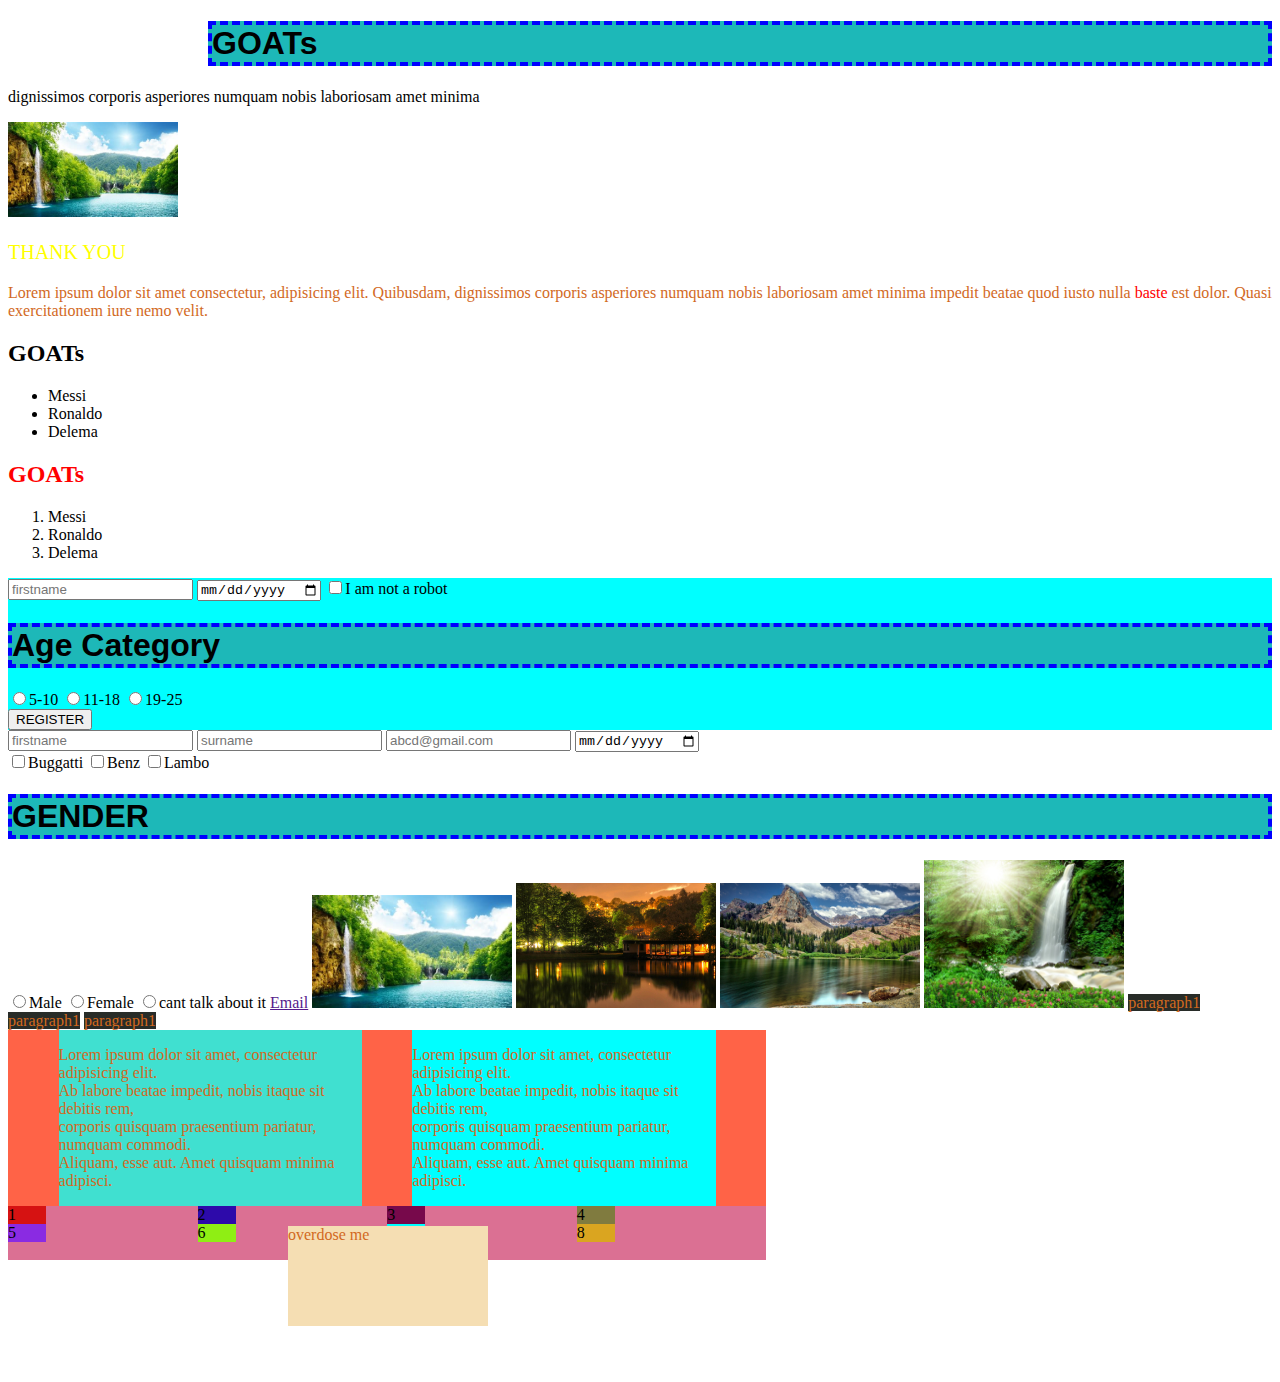
<file: index.html>
<!DOCTYPE html>
<html lang="en">
<head>
    <meta charset="UTF-8">
    <meta http-equiv="X-UA-Compatible" content="IE=edge">
    <meta name="viewport" content="width=device-width, initial-scale=1.0">
    <link rel="stylesheet" href="index.css">
    <title>Document</title>
    <style>
     /* * p{
            color: rgb(101, 104, 248);
        
        }
        h1{
            font-family: 'Franklin Gothic Medium', 'Arial Narrow', Arial, sans-serif;
        }
        table{
            color:indigo;
            background-color: black;
        }
         h1{background-color: rgb(29, 184, 184);border: dashed 4px blue ;

    }
    div{
        text-align: center;
        width: 20%;
        margin-left: 50%; */ */
    </style>
</head>
<body>
    <!-- BLOCK LEVEEL ELEMENTS -->
    <h1 class="firstheader">GOATs</h1>
                dignissimos corporis asperiores numquam nobis laboriosam amet minima
        </p>
        <img src="./images/n2.jpg" alt="" width="170px">
        <p class="paragraph" id="thanks">THANK YOU</p>
    </div>
    <!-- b.semantic elements 1.form 2.article 3.table -->
    <article></article>
    

    <p>
            Lorem ipsum dolor sit amet consectetur, adipisicing elit. Quibusdam,
            dignissimos corporis asperiores numquam nobis laboriosam amet minima
            impedit beatae quod iusto nulla <span style="color: red ;">baste</span>  est dolor. Quasi exercitationem
            iure nemo velit.
    </p>

    <h2>GOATs</h2>
    <ul>
        <li>Messi</li>
        <li>Ronaldo</li>
        <li>Delema</li>
    </ul>
    <h2 style="color: red;">GOATs</h2>
    <ol>
        <li>Messi</li>
        <li>Ronaldo</li>
        <li>Delema</li>
</ol>
<form action="Register.html" style="background-color: cyan ;">
        <input type="text" placeholder="firstname">
        <input type="date" name="" id="">
        <input type="checkbox" name="" id="">I am not a robot

        <h1>Age Category</h1>
        <input type="radio" name="Age" id="">5-10
        <input type="radio" name="Age" id="">11-18
        <input type="radio" name="Age" id="">19-25 <br>
        <button type="submit">REGISTER</button>
 </form>


      
    <!-- INLINE ELEMENTS -->
    <input type="text" placeholder="firstname">
    <input type="text" placeholder="surname">
    <input type="email" placeholder="abcd@gmail.com">
    <input type="date" name="" id=""><br>
    <input type="checkbox" name="" id="">Buggatti
    <input type="checkbox" name="" id="">Benz
    <input type="checkbox" name="" id="">Lambo
    <h1>GENDER</h1>
    <input type="radio" name="gender" id="">Male
    <input type="radio" name="gender" id="">Female
    <input type="radio" name="gender" id="">cant talk about it
    <a href="">Email</a>
    
    <img src="images/n2.jpg" alt="" width="200px">
    <img src="images/n3.jpg" alt="" width="200px">
    <img src="images/n4.jpg" alt="" width="200px">
    <img src="images/n6.jpg" alt="nature portrait" width="200px">

   
</body>
</html>
<!-- <table class="anothertable">
    <tr>
        <th>Surname</th>
        <th>Firstname</th>
        <th>Midllename</th>
    </tr>
    <tr>
        <td>Seun</td>
        <td>Asiwaju</td>
        <td>Tinubu</td>
    </tr>
    <tr>
        <td>victor</td>
        <td>Aina</td>
        <td>Bernard</td>
    </tr>
    <tr>
        <td>Kelechi</td>
        <td>Princewill</td>
        <td>Tega</td>
    </tr>
</table>

<table style="border:2px solid red ;">
    <tr>
        <th>Surname</th>
        <th>Firstname</th>
        <th>Midllename</th>
    </tr>
    <tr>
        <td>Seun</td>
        <td>Asiwaju</td>
        <td>Tinubu</td>
    </tr>
    <tr>
        <td>victor</td>
        <td>Aina</td>
        <td>Bernard</td>
    </tr>
    <tr>
        <td>Kelechi</td>
        <td>Princewill</td>
        <td>Tega</td>
    </tr>
</table>

<table class="anothertable tabular">
    <tr>
        <th>Surname</th>
        <th>Firstname</th>
        <th>Midllename</th>
    </tr>
    <tr>
        <td>Seun</td>
        <td>Asiwaju</td>
        <td>Tinubu</td>
    </tr>
    <tr>
        <td>victor</td>
        <td>Aina</td>
        <td>Bernard</td>
    </tr>
    <tr>
        <td>Kelechi</td>
        <td>Princewill</td>
        <td>Tega</td>
    </tr>
</table> -->

    <p class="para">paragraph1</p>
    <p class="para">paragraph1</p>
    <p class="para">paragraph1</p>

    <div class="mother">
        <div class="child_1">
            <p>
                Lorem ipsum dolor sit amet, consectetur adipisicing elit. <br>
                 Ab labore beatae impedit, nobis itaque sit debitis rem, <br>
                corporis quisquam praesentium pariatur, numquam commodi. <br>
                 Aliquam, esse aut. Amet quisquam minima adipisci.
            </p>
         </div>
            <div class="child_2">
                <p>
                    Lorem ipsum dolor sit amet, consectetur adipisicing elit. <br>
                     Ab labore beatae impedit, nobis itaque sit debitis rem, <br>
                    corporis quisquam praesentium pariatur, numquam commodi. <br>
                     Aliquam, esse aut. Amet quisquam minima adipisci.
                </p>
        </div>
             
    </div>
    
    <div class="newdiv">
        <div class="div1">1</div>
        <div class="div2">2</div>
        <div class="div3">3</div>
        <div class="div4">4</div>
        <div class="div5">5</div>
        <div class="div6">6</div>
        <div class="div7">7</div>
        <div class="div8">8</div>
        
    </div>

 <!-- POSITION PrOPERTY -->
<div class="pos_div">
    <p>overdose me</p>

</div>


    </body>
</html>
</file>
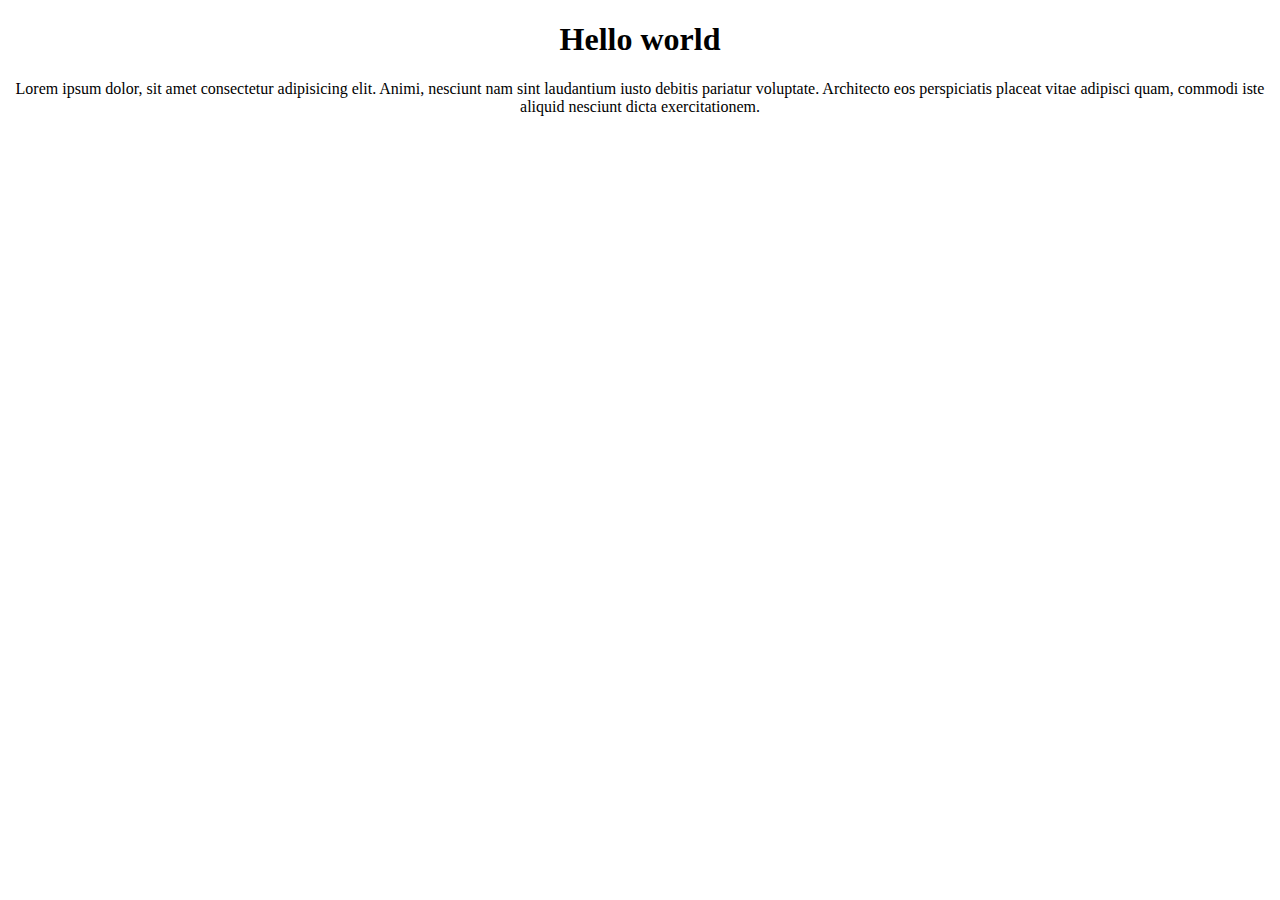
<file: animate.html>
<!DOCTYPE html>
<html lang="en">
<head>
    <meta charset="UTF-8">
    <meta http-equiv="X-UA-Compatible" content="IE=edge">
    <meta name="viewport" content="width=device-width, initial-scale=1.0">
    <title>Document</title>
    <link
    rel="stylesheet"
    href="https://cdnjs.cloudflare.com/ajax/libs/animate.css/4.1.1/animate.min.css"
  />
  <style>
    body{
        text-align: center;
    }
  </style>
</head>
<body>
    <h1 class="animate__animated animate__heartBeat">Hello world</h1>
    <p class="animate__animated animate__flipInX">
        Lorem ipsum dolor, sit amet consectetur adipisicing elit.
         Animi, nesciunt nam sint laudantium iusto debitis pariatur 
         voluptate. Architecto eos perspiciatis placeat vitae adipisci quam, 
         commodi iste aliquid nesciunt dicta exercitationem.
    </p>
</body>
</html>
</file>
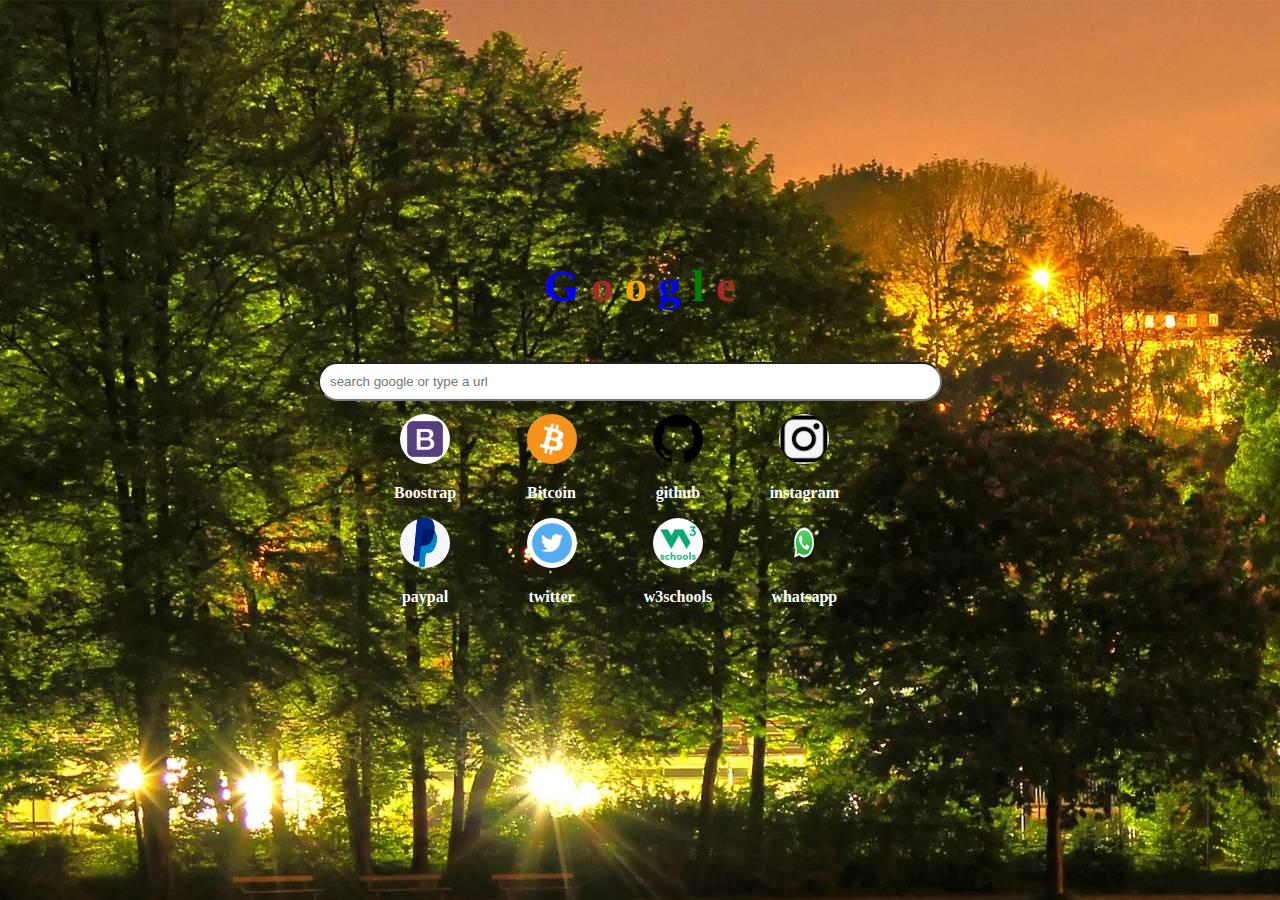
<file: assiign.html>
<!DOCTYPE html>
<html lang="en">
<head>
    <meta charset="UTF-8">
    <meta http-equiv="X-UA-Compatible" content="IE=edge">
    <meta name="viewport" content="width=, initial-scale=1.0">
    <link rel="stylesheet" href="assiign.css">
    <title>Document</title>
</head>
<body>
    <div class="fatherdiv">
        <h1 class="header"> <span class="gee">G</span> <span class="hoe">o</span> <span class="hoe2">o</span> <span class="gee">g</span> <span class="lee">l</span> <span class="hoe">e</span></h1>
        <input class="input" type="text" placeholder="search google or type a url">
    
        <div class="mother">
            
            <div class="child"><img src="/assignment/bootstrap.jpg" alt="" width="100px" height="100px"> <p>Boostrap</p></div>
            <div class="child"><img src="/assignment/btc.png" alt="" width="100px" height="100px"> <p>Bitcoin</p></div>
            <div class="child"><img src="/assignment/github.png" alt="" width="100px" height="100px"> <p>github</p></div>
            <div class="child"><img src="/assignment/insta.png" alt="" width="100px" height="100px"> <p>instagram</p></div>
            <div class="child"><img src="/assignment/kisspng-paypal-logo-computer-icons-payment-paypal-5abe1f99ca9d72.9892264015224093698299.jpg" alt="" width="100px" height="100px"> <p>paypal</p></div>
            <div class="child"><img src="/assignment/twitter.jpg" alt="" width="100px" height="100px"> <p>twitter</p></div>
            <div class="child"><img src="/assignment/w3school.jpg" alt="" width="100px" height="100px"> <p>w3schools</p></div>
            <div class="child"><img src="/assignment/whatsapp.png" alt="" width="130px" height="130px"> <p>whatsapp</p></div>
        </div>
    </div>
    
</body>
</html>
</file>
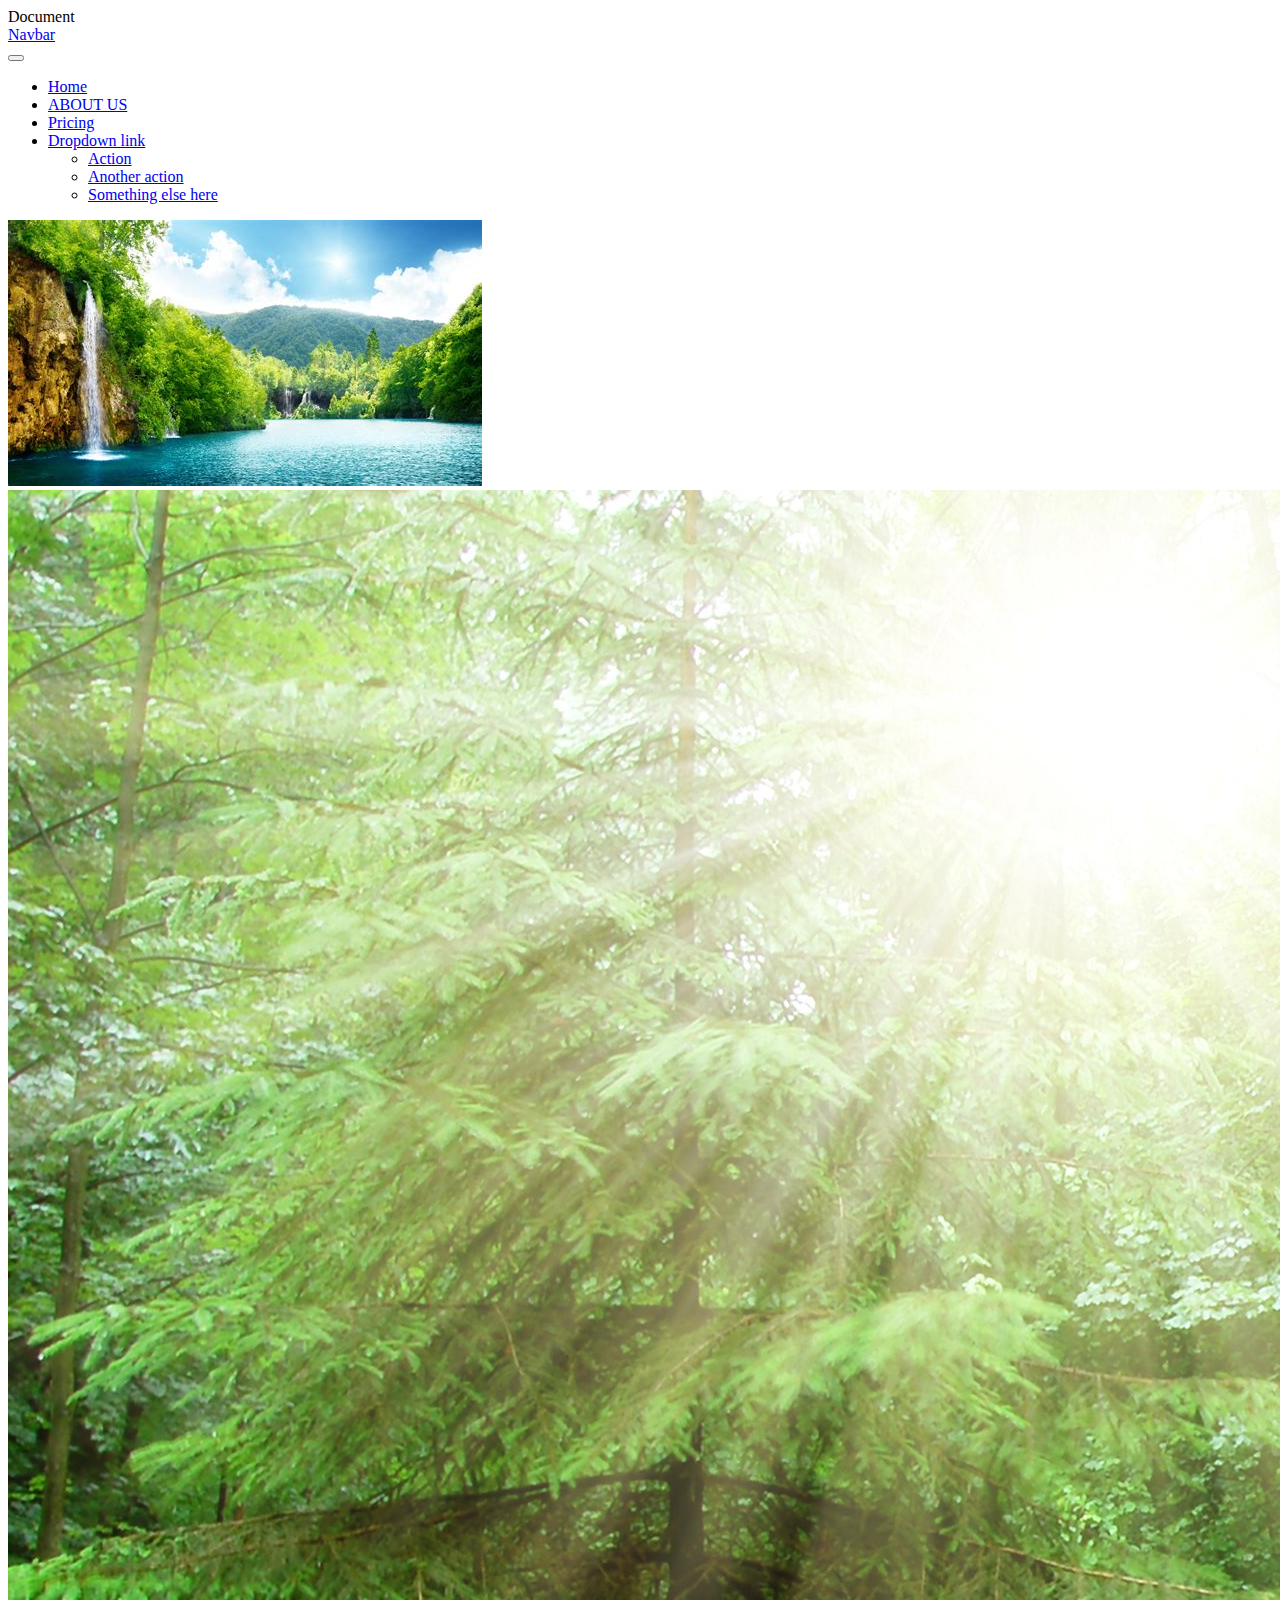
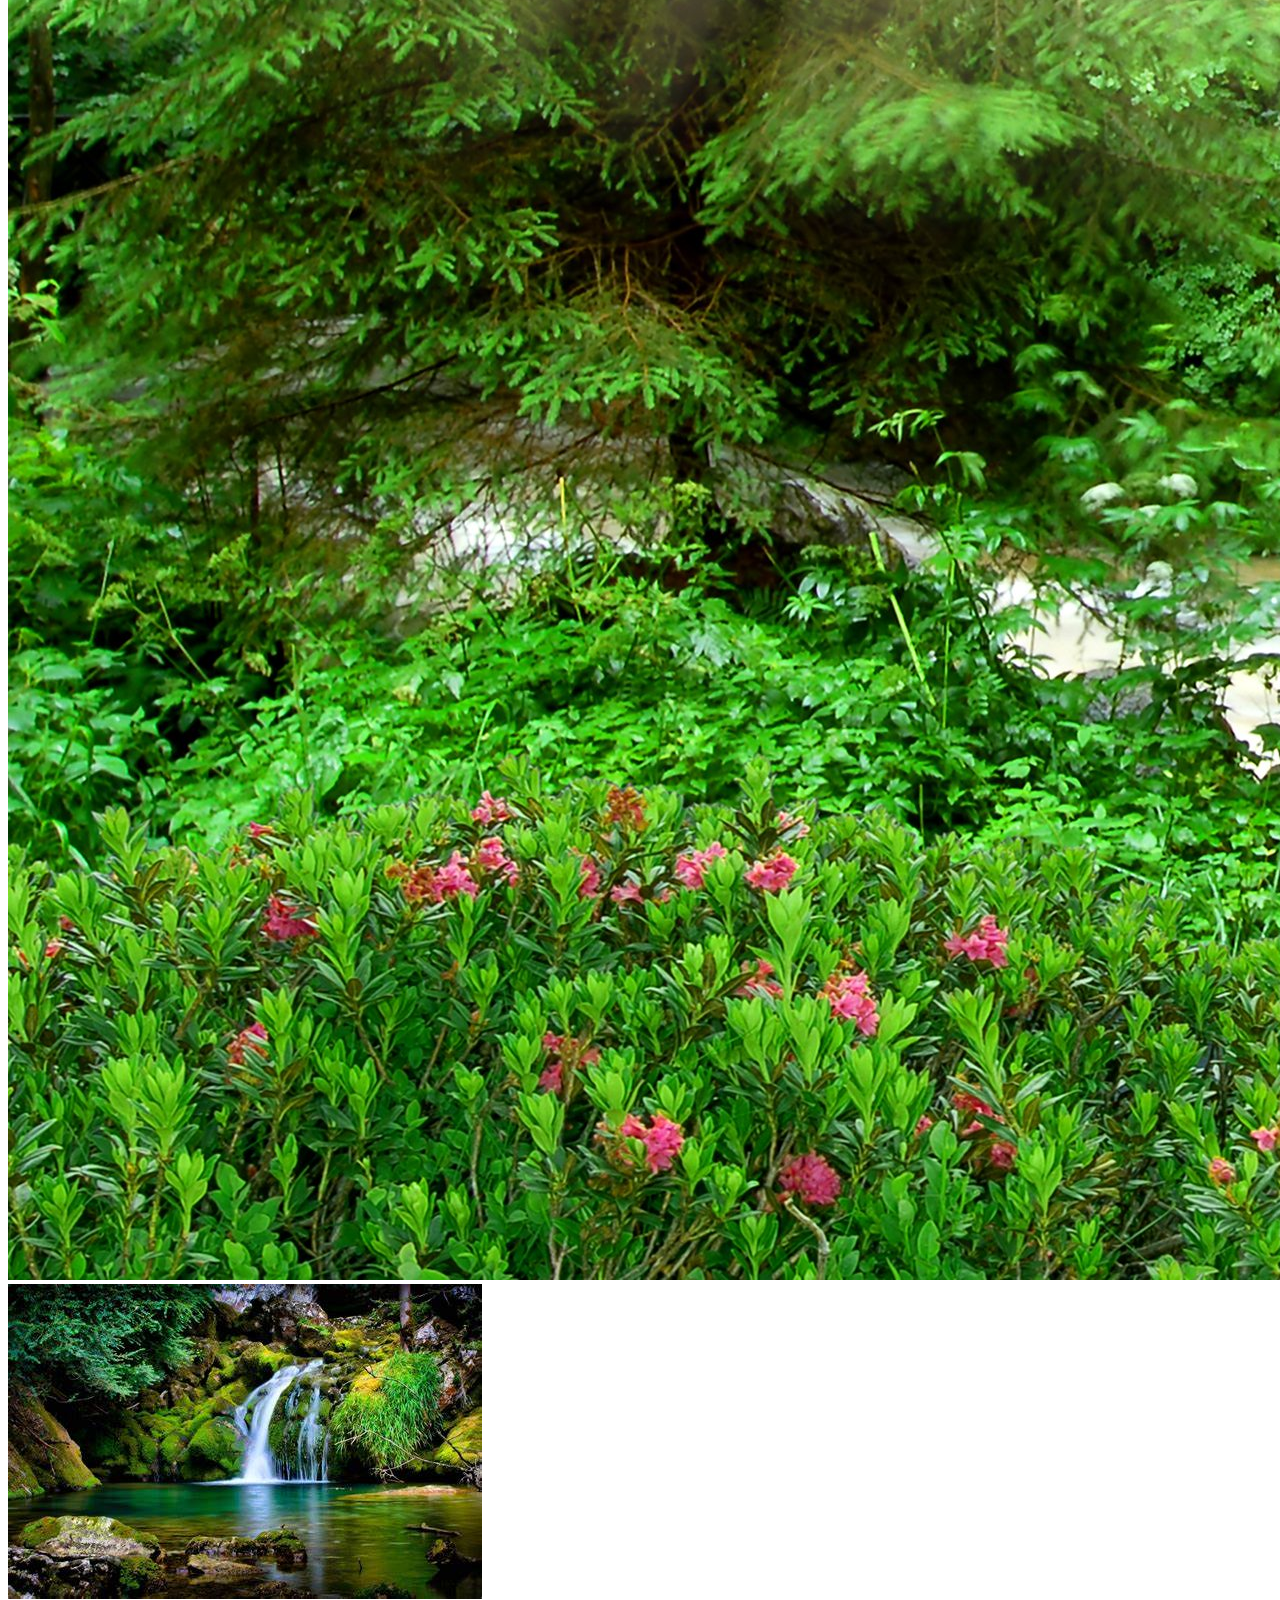
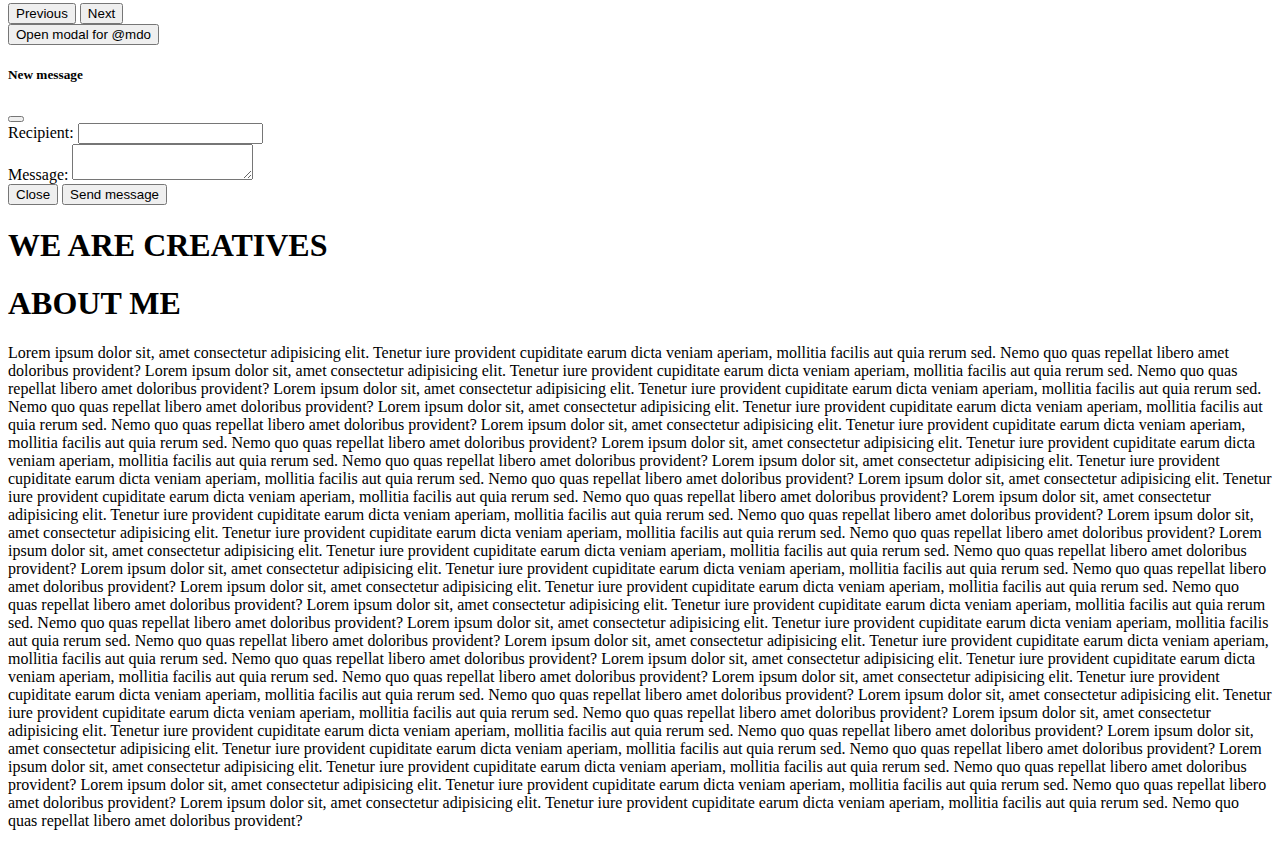
<file: Boostrap.html>
<!DOCTYPE html>
<html lang="en">
  <head>
    <meta charset="UTF-8" />
    <meta http-equiv="X-UA-Compatible" content="IE=edge" />
    <meta name="viewport" content="width=device-width, initial-scale=1.0" />
    <!-- css only -->
    <link
      href="https://cdn.jsdelivr.net/npm/bootstrap@5.2.0/dist/css/bootstrap.min.css"
      rel="stylesheet"
      integrity="sha384-gH2yIJqKdNHPEq0n4Mqa/HGKIhSkIHeL5AyhkYV8i59U5AR6csBvApHHNl/vI1Bx"
      crossorigin="anonymous"
    />
    <link rel="stylesheet" href="Boostrap.css" 
    <title>Document</title>
  </head>
  <body>
    <header>
      <nav class="navbar navbar-expand-lg bg-light">
        <div class="container-fluid">
           <div class="experiment1">
           <a class="navbar-brand" href="#">Navbar</a>
           </div>
   
           <div class="experiment2">
           <button
           class="navbar-toggler"
           type="button"
           data-bs-toggle="collapse"
           data-bs-target="#navbarNavDropdown"
           aria-controls="navbarNavDropdown"
           aria-expanded="false"
           aria-label="Toggle navigation"
         >
           <span class="navbar-toggler-icon"></span>
         </button>
         <div class="collapse navbar-collapse" id="navbarNavDropdown">
           <ul class="navbar-nav">
             <li class="nav-item">
               <a class="nav-link active" aria-current="page" href="#">Home</a>
             </li>
             <li class="nav-item">
               <a class="nav-link" href="#about">ABOUT US</a>
             </li>
             <li class="nav-item">
               <a class="nav-link" href="#">Pricing</a>
             </li>
             <li class="nav-item dropdown">
               <a
                 class="nav-link dropdown-toggle"
                 href="#"
                 role="button"
                 data-bs-toggle="dropdown"
                 aria-expanded="false"
               >
                 Dropdown link
               </a>
               <ul class="dropdown-menu">
                 <li><a class="dropdown-item" href="#">Action</a></li>
                 <li><a class="dropdown-item" href="#">Another action</a></li>
                 <li>
                   <a class="dropdown-item" href="#">Something else here</a>
                 </li>
               </ul>
             </li>
           </ul>
         </div>
           </div>
         </div>
       </nav>
  
      <div
        id="carouselExampleControls"
        class="carousel slide"
        data-bs-ride="carousel"
      >
        <div class="carousel-inner">
          <div class="carousel-item active">
            <img src="./images/n2.jpg" class="d-block w-50" alt="..." />
          </div>
          <div class="carousel-item">
            <img src="./images/n6.jpg" class="d-block w-50" alt="..." />
          </div>
          <div class="carousel-item">
            <img src="./images/nature.jpg" class="d-block w-50" alt="..." />
          </div>
        </div>
        <button
          class="carousel-control-prev"
          type="button"
          data-bs-target="#carouselExampleControls"
          data-bs-slide="prev"
        >
          <span class="carousel-control-prev-icon" aria-hidden="true"></span>
          <span class="visually-hidden">Previous</span>
        </button>
        <button
          class="carousel-control-next"
          type="button"
          data-bs-target="#carouselExampleControls"
          data-bs-slide="next"
        >
          <span class="carousel-control-next-icon" aria-hidden="true"></span>
          <span class="visually-hidden">Next</span>
        </button>
      </div>
  
      <button
        type="button"
        class="btn btn-primary"
        data-bs-toggle="modal"
        data-bs-target="#exampleModal"
        data-bs-whatever="@mdo"
      >
        Open modal for @mdo
      </button>
      <!-- <button type="button" class="btn btn-primary" data-bs-toggle="modal" data-bs-target="#exampleModal" data-bs-whatever="@fat">Open modal for @fat</button>
      <button type="button" class="btn btn-primary" data-bs-toggle="modal" data-bs-target="#exampleModal" data-bs-whatever="@getbootstrap">Open modal for @getbootstrap</button> -->
  
      <div
        class="modal fade"
        id="exampleModal"
        tabindex="-1"
        aria-labelledby="exampleModalLabel"
        aria-hidden="true"
      >
        <div class="modal-dialog">
          <div class="modal-content">
            <div class="modal-header">
              <h5 class="modal-title" id="exampleModalLabel">New message</h5>
              <button
                type="button"
                class="btn-close"
                data-bs-dismiss="modal"
                aria-label="Close"
              ></button>
            </div>
            <div class="modal-body">
              <form>
                <div class="mb-3">
                  <label for="recipient-name" class="col-form-label"
                    >Recipient:</label
                  >
                  <input type="text" class="form-control" id="recipient-name" />
                </div>
                <div class="mb-3">
                  <label for="message-text" class="col-form-label"
                    >Message:</label
                  >
                  <textarea class="form-control" id="message-text"></textarea>
                </div>
              </form>
            </div>
            <div class="modal-footer">
              <button
                type="button"
                class="btn btn-secondary"
                data-bs-dismiss="modal"
              >
                Close
              </button>
              <button type="button" class="btn btn-primary">Send message</button>
            </div>
          </div>
        </div>
      </div>
      <h1>WE ARE CREATIVES</h1>
    </header>
   

    <h1 id="about">ABOUT ME</h1>
    <p>
      Lorem ipsum dolor sit, amet consectetur adipisicing elit. Tenetur iure
      provident cupiditate earum dicta veniam aperiam, mollitia facilis aut quia
      rerum sed. Nemo quo quas repellat libero amet doloribus provident?
      Lorem ipsum dolor sit, amet consectetur adipisicing elit. Tenetur iure
      provident cupiditate earum dicta veniam aperiam, mollitia facilis aut quia
      rerum sed. Nemo quo quas repellat libero amet doloribus provident?
      Lorem ipsum dolor sit, amet consectetur adipisicing elit. Tenetur iure
      provident cupiditate earum dicta veniam aperiam, mollitia facilis aut quia
      rerum sed. Nemo quo quas repellat libero amet doloribus provident?
      Lorem ipsum dolor sit, amet consectetur adipisicing elit. Tenetur iure
      provident cupiditate earum dicta veniam aperiam, mollitia facilis aut quia
      rerum sed. Nemo quo quas repellat libero amet doloribus provident?
      Lorem ipsum dolor sit, amet consectetur adipisicing elit. Tenetur iure
      provident cupiditate earum dicta veniam aperiam, mollitia facilis aut quia
      rerum sed. Nemo quo quas repellat libero amet doloribus provident?
      Lorem ipsum dolor sit, amet consectetur adipisicing elit. Tenetur iure
      provident cupiditate earum dicta veniam aperiam, mollitia facilis aut quia
      rerum sed. Nemo quo quas repellat libero amet doloribus provident?
      Lorem ipsum dolor sit, amet consectetur adipisicing elit. Tenetur iure
      provident cupiditate earum dicta veniam aperiam, mollitia facilis aut quia
      rerum sed. Nemo quo quas repellat libero amet doloribus provident?
      Lorem ipsum dolor sit, amet consectetur adipisicing elit. Tenetur iure
      provident cupiditate earum dicta veniam aperiam, mollitia facilis aut quia
      rerum sed. Nemo quo quas repellat libero amet doloribus provident?
      Lorem ipsum dolor sit, amet consectetur adipisicing elit. Tenetur iure
      provident cupiditate earum dicta veniam aperiam, mollitia facilis aut quia
      rerum sed. Nemo quo quas repellat libero amet doloribus provident?
      Lorem ipsum dolor sit, amet consectetur adipisicing elit. Tenetur iure
      provident cupiditate earum dicta veniam aperiam, mollitia facilis aut quia
      rerum sed. Nemo quo quas repellat libero amet doloribus provident?
      Lorem ipsum dolor sit, amet consectetur adipisicing elit. Tenetur iure
      provident cupiditate earum dicta veniam aperiam, mollitia facilis aut quia
      rerum sed. Nemo quo quas repellat libero amet doloribus provident?
      Lorem ipsum dolor sit, amet consectetur adipisicing elit. Tenetur iure
      provident cupiditate earum dicta veniam aperiam, mollitia facilis aut quia
      rerum sed. Nemo quo quas repellat libero amet doloribus provident?
      Lorem ipsum dolor sit, amet consectetur adipisicing elit. Tenetur iure
      provident cupiditate earum dicta veniam aperiam, mollitia facilis aut quia
      rerum sed. Nemo quo quas repellat libero amet doloribus provident?
      Lorem ipsum dolor sit, amet consectetur adipisicing elit. Tenetur iure
      provident cupiditate earum dicta veniam aperiam, mollitia facilis aut quia
      rerum sed. Nemo quo quas repellat libero amet doloribus provident?
      Lorem ipsum dolor sit, amet consectetur adipisicing elit. Tenetur iure
      provident cupiditate earum dicta veniam aperiam, mollitia facilis aut quia
      rerum sed. Nemo quo quas repellat libero amet doloribus provident?
      Lorem ipsum dolor sit, amet consectetur adipisicing elit. Tenetur iure
      provident cupiditate earum dicta veniam aperiam, mollitia facilis aut quia
      rerum sed. Nemo quo quas repellat libero amet doloribus provident?
      Lorem ipsum dolor sit, amet consectetur adipisicing elit. Tenetur iure
      provident cupiditate earum dicta veniam aperiam, mollitia facilis aut quia
      rerum sed. Nemo quo quas repellat libero amet doloribus provident?
      Lorem ipsum dolor sit, amet consectetur adipisicing elit. Tenetur iure
      provident cupiditate earum dicta veniam aperiam, mollitia facilis aut quia
      rerum sed. Nemo quo quas repellat libero amet doloribus provident?
      Lorem ipsum dolor sit, amet consectetur adipisicing elit. Tenetur iure
      provident cupiditate earum dicta veniam aperiam, mollitia facilis aut quia
      rerum sed. Nemo quo quas repellat libero amet doloribus provident?
      Lorem ipsum dolor sit, amet consectetur adipisicing elit. Tenetur iure
      provident cupiditate earum dicta veniam aperiam, mollitia facilis aut quia
      rerum sed. Nemo quo quas repellat libero amet doloribus provident?
      Lorem ipsum dolor sit, amet consectetur adipisicing elit. Tenetur iure
      provident cupiditate earum dicta veniam aperiam, mollitia facilis aut quia
      rerum sed. Nemo quo quas repellat libero amet doloribus provident?
      Lorem ipsum dolor sit, amet consectetur adipisicing elit. Tenetur iure
      provident cupiditate earum dicta veniam aperiam, mollitia facilis aut quia
      rerum sed. Nemo quo quas repellat libero amet doloribus provident?
      Lorem ipsum dolor sit, amet consectetur adipisicing elit. Tenetur iure
      provident cupiditate earum dicta veniam aperiam, mollitia facilis aut quia
      rerum sed. Nemo quo quas repellat libero amet doloribus provident?
      Lorem ipsum dolor sit, amet consectetur adipisicing elit. Tenetur iure
      provident cupiditate earum dicta veniam aperiam, mollitia facilis aut quia
      rerum sed. Nemo quo quas repellat libero amet doloribus provident?
    </p>

    <!-- JavaScript Bundle with popper -->
    <script
      src="https://cdn.jsdelivr.net/npm/bootstrap@5.2.0/dist/js/bootstrap.bundle.min.js"
      integrity="sha384-A3rJD856KowSb7dwlZdYEkO39Gagi7vIsF0jrRAoQmDKKtQBHUuLZ9AsSv4jD4Xa"
      crossorigin="anonymous"
    ></script>
  </body>
</html>
</file>
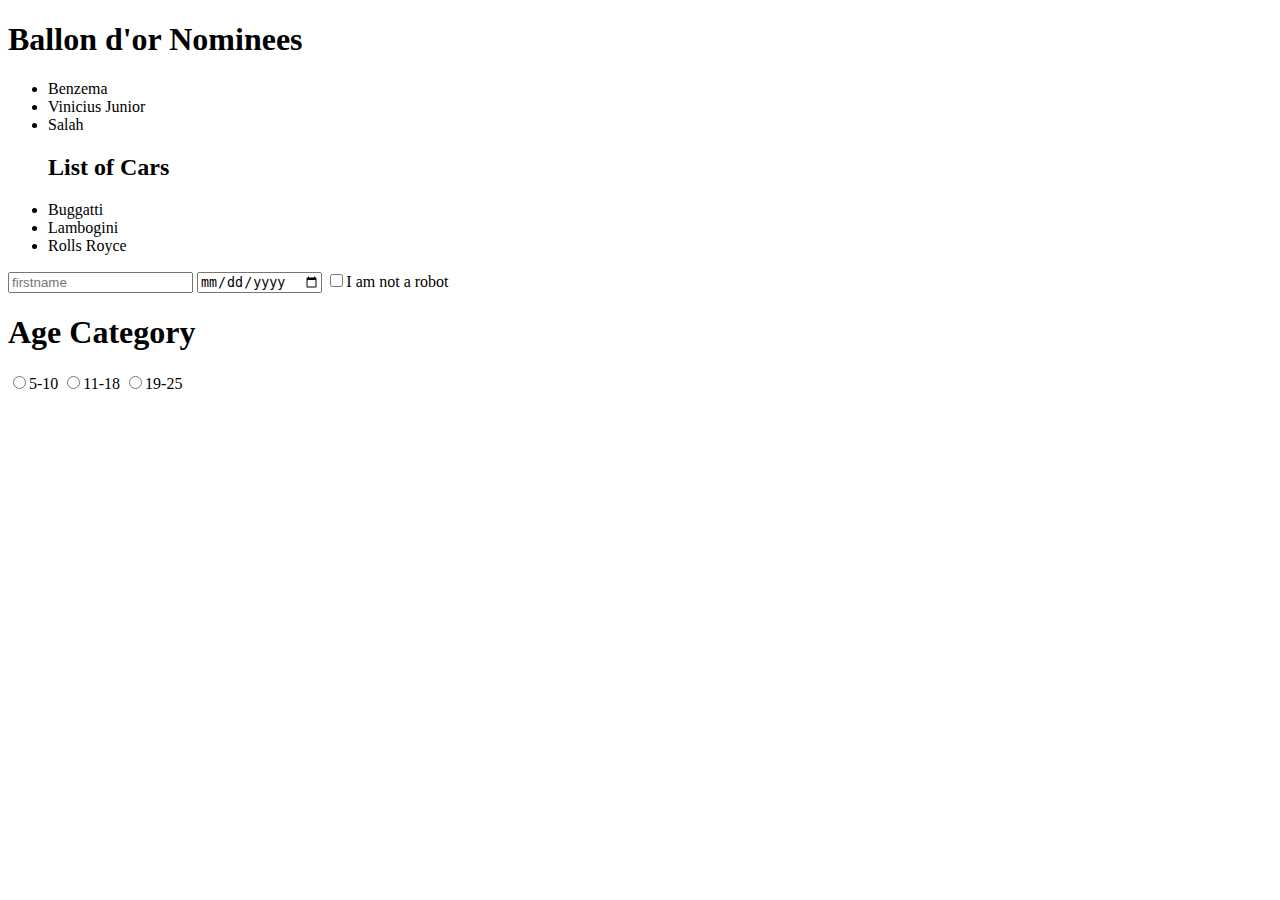
<file: classwork.html>
<!DOCTYPE html>
<html lang="en">
<head>
    <meta charset="UTF-8">
    <meta http-equiv="X-UA-Compatible" content="IE=edge">
    <meta name="viewport" content="width=, initial-scale=1.0">
    <title>Document</title>
</head>
<body>
    <h1>Ballon d'or Nominees</h1>
    <ul>
        <li>Benzema</li>
        <li>Vinicius Junior</li>
        <li>Salah</li>
    </ul>
    
    <ul>
        <h2>List of Cars</h2>
        <li>Buggatti</li>
        <li>Lambogini</li>
        <li>Rolls Royce</li>
    </ul>
<!-- INLINE ELEMENTS -->
<input type="text" placeholder="firstname">
<input type="date" name="" id="">
<input type="checkbox" name="" id="">I am not a robot

<h1>Age Category</h1>
<input type="radio" name="Age" id="">5-10
<input type="radio" name="Age" id="">11-18
<input type="radio" name="Age" id="">19-25

</body>
</html>
</file>
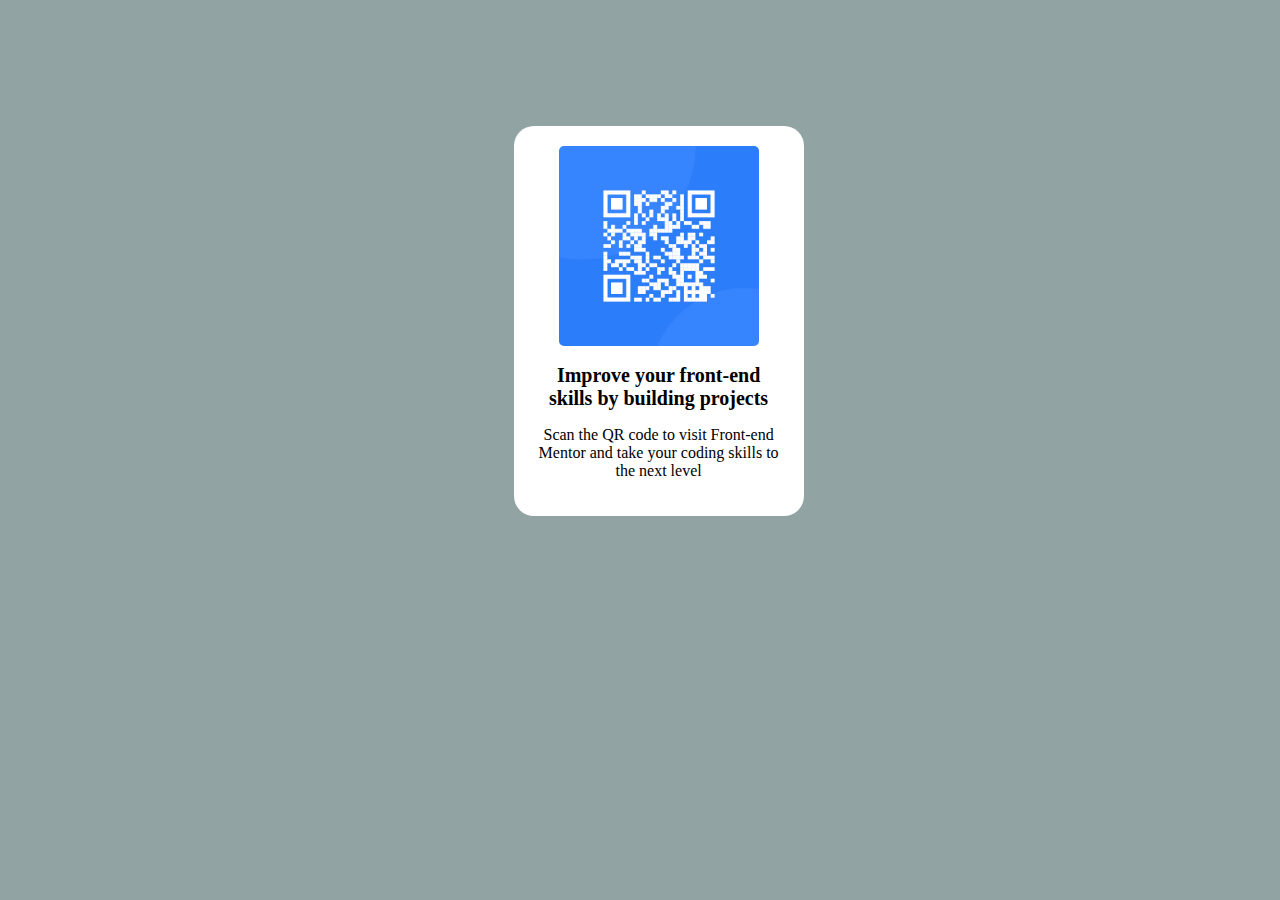
<file: classwork2.html>
<!DOCTYPE html>
<html lang="en">
<head>
    <meta charset="UTF-8">
    <meta http-equiv="X-UA-Compatible" content="IE=edge">
    <meta name="viewport" content="width=device-width, initial-scale=1.0">
    <title>Document</title>
    <style>

        div{
            background-color:white;
            text-align: center;
            width: 250px;
            margin-left: 40%;
            border-radius: 20px;
            padding: 20px;
            margin-top: 10%;
            
            
        }

        img{
            border-radius: 5px;
            
        }
        body{
            background-color: #91a3a3;
        }
    </style>
</head>
<body>
    <div>
        <img src="images/image-qr-code.png" alt="" width="200px">
        
        <h1 style="font-size:20px ;">Improve your front-end <br>
            skills by building projects</h1>
            <p>Scan the QR code to visit Front-end <br>
                Mentor and take your coding skills to <br>
                 the next level</p>
    </div>
   
</body>
</html>
</file>
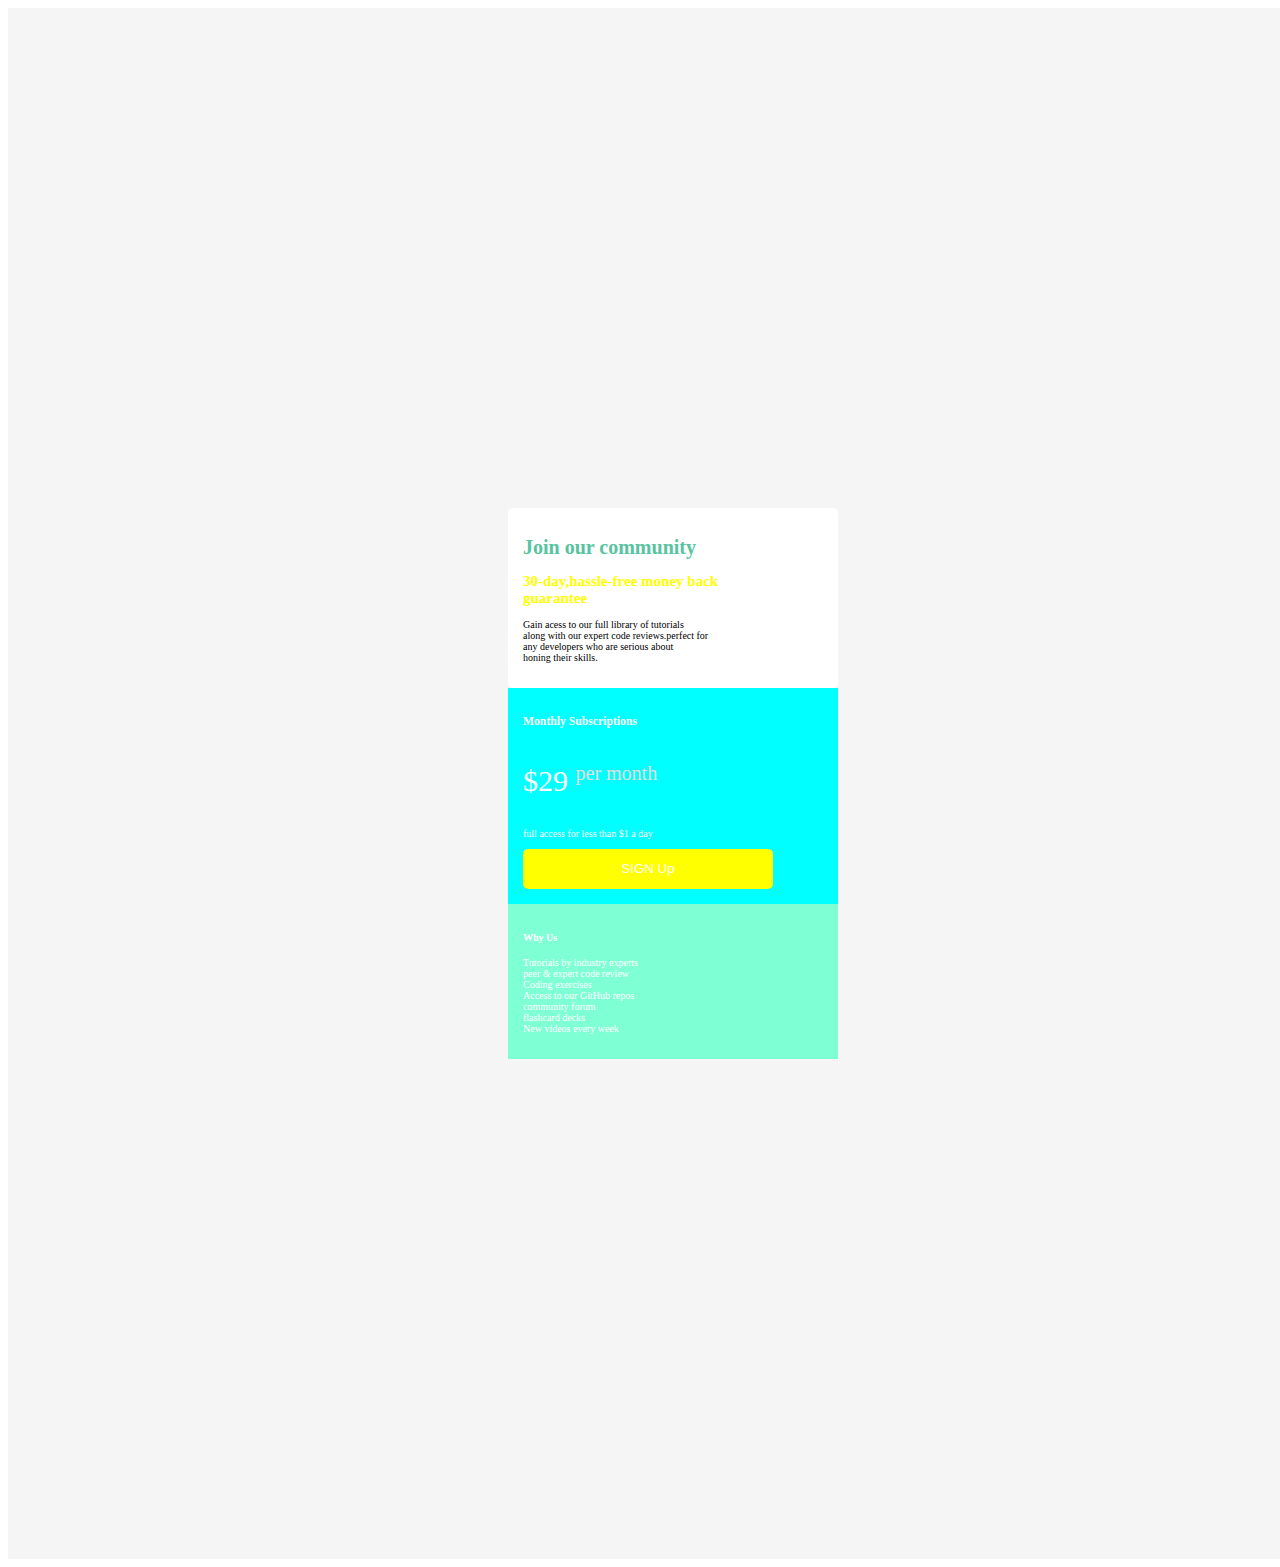
<file: classwork3.html>
<!DOCTYPE html>
<html lang="en">
<head>
    <meta charset="UTF-8">
    <meta http-equiv="X-UA-Compatible" content="IE=edge">
    <meta name="viewport" content="width=, initial-scale=1.0">
    <link rel="stylesheet" href="classswork3.css">
    <title>Document</title>
    <div class="generaldiv">
        <div class="firstdiv">
            <h1 class="firsthead">Join our community</h1>
        <h2 class="secondheader">30-day,hassle-free money back
             <br> guarantee</h2>
        
        <p>Gain acess to our full library of tutorials <br>
        along with our expert code reviews.perfect for <br>
         any developers who are serious about <br>
          honing their skills.</p>
        </div>
    </head>
    <div class="seconddiv">
        <h3 class="thirdheader">Monthly Subscriptions</h3>
          
        <p class="paragraph">$29 <sup><span class="monthly">per month</span></sup></p>
        <p class="firstparagraph">full access for less than $1 a day</p>
    
        <button type="submit">SIGN Up</button>
    
    </div>
          <div class="thirddiv">
            <h4 class="fourthheader">Why Us</h4>
    
            <p class="secondparagraph">Tutorials by industry experts <br>
              peer & expert code review <br>
              Coding exercises <br>
              Access to our GitHub repos <br>
              community forum <br>
              flashcard decks <br>
              New videos every week
            </p>
          </div>
    </div>
    
      
<body>
    
</body>
</html>
</file>
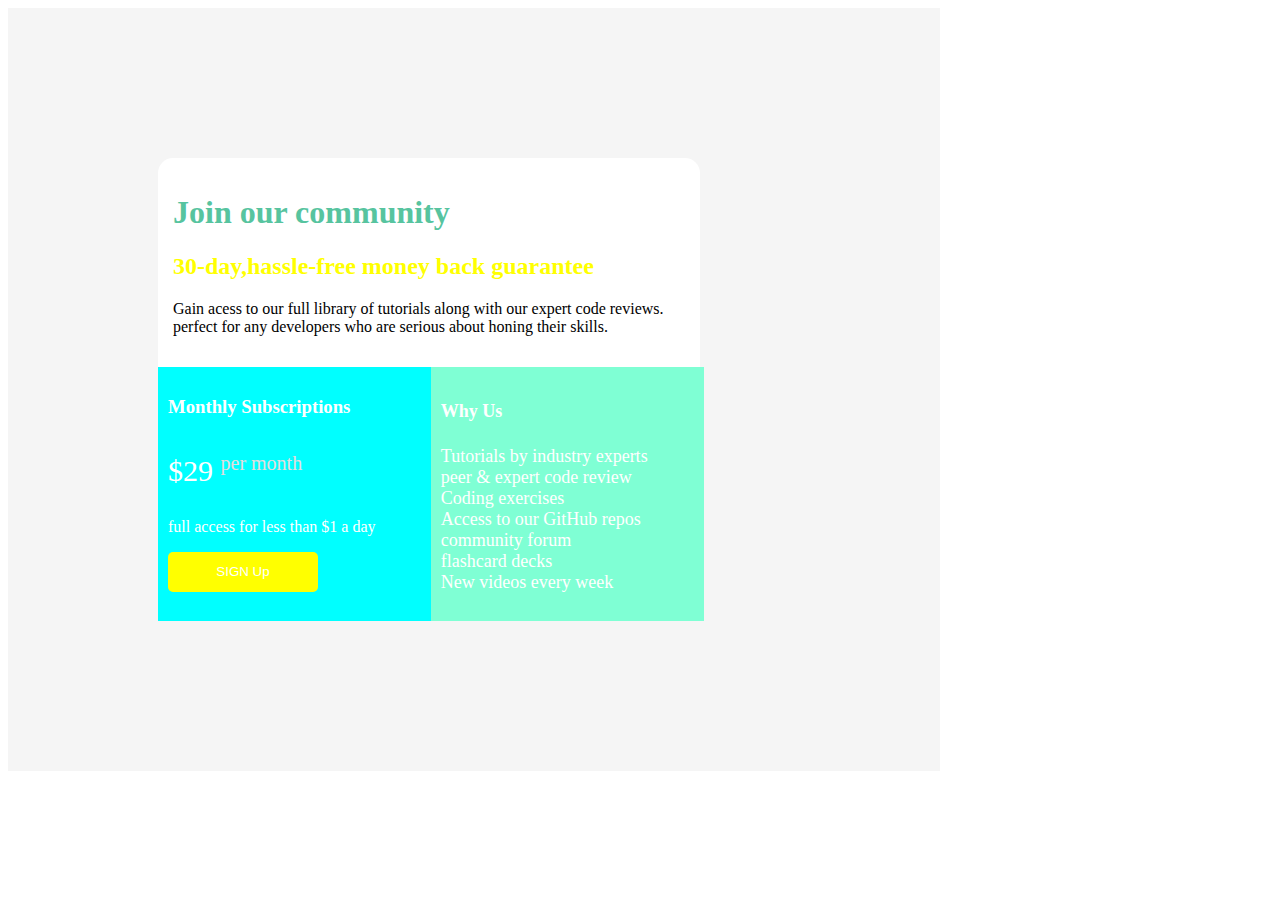
<file: classwork4.html>
<!DOCTYPE html>
<html lang="en">
<head>
    <meta charset="UTF-8">
    <meta http-equiv="X-UA-Compatible" content="IE=edge">
    <meta name="viewport" content="width=device-width, initial-scale=1.0">
    <link rel="stylesheet" href="classwork4.css">
    <title>Document</title>
</head>
<body>
    <div class="generaldiv">
        <div class="child">
            <div class="firdtdiv">
                <h1 class="firsthead">Join our community</h1>
            <h2 class="secondheader">30-day,hassle-free money back guarantee</h2>
            
            <p>Gain acess to our full library of tutorials along with our expert code reviews. <br>
                perfect for any developers who are serious about honing their skills.</p>
            </div>
        </div>
        <div class="mother">
            <div class="seconddiv">
                <h3 class="thirdheader">Monthly Subscriptions</h3>
              
                <p class="paragraph">$29 <sup><span class="monthly">per month</span></sup></p>
                <p class="firstparagraph">full access for less than $1 a day</p>
            
                <button type="submit">SIGN Up</button>
            </div>
            <div class="thirddiv">
                <h4 class="fourthheader">Why Us</h4>
        
                <p class="secondparagraph">Tutorials by industry experts <br>
                  peer & expert code review <br>
                  Coding exercises <br>
                  Access to our GitHub repos <br>
                  community forum <br>
                  flashcard decks <br>
                  New videos every week
                </p>
            </div>
        </div>
        
    </div>
</body>
</html>
</file>
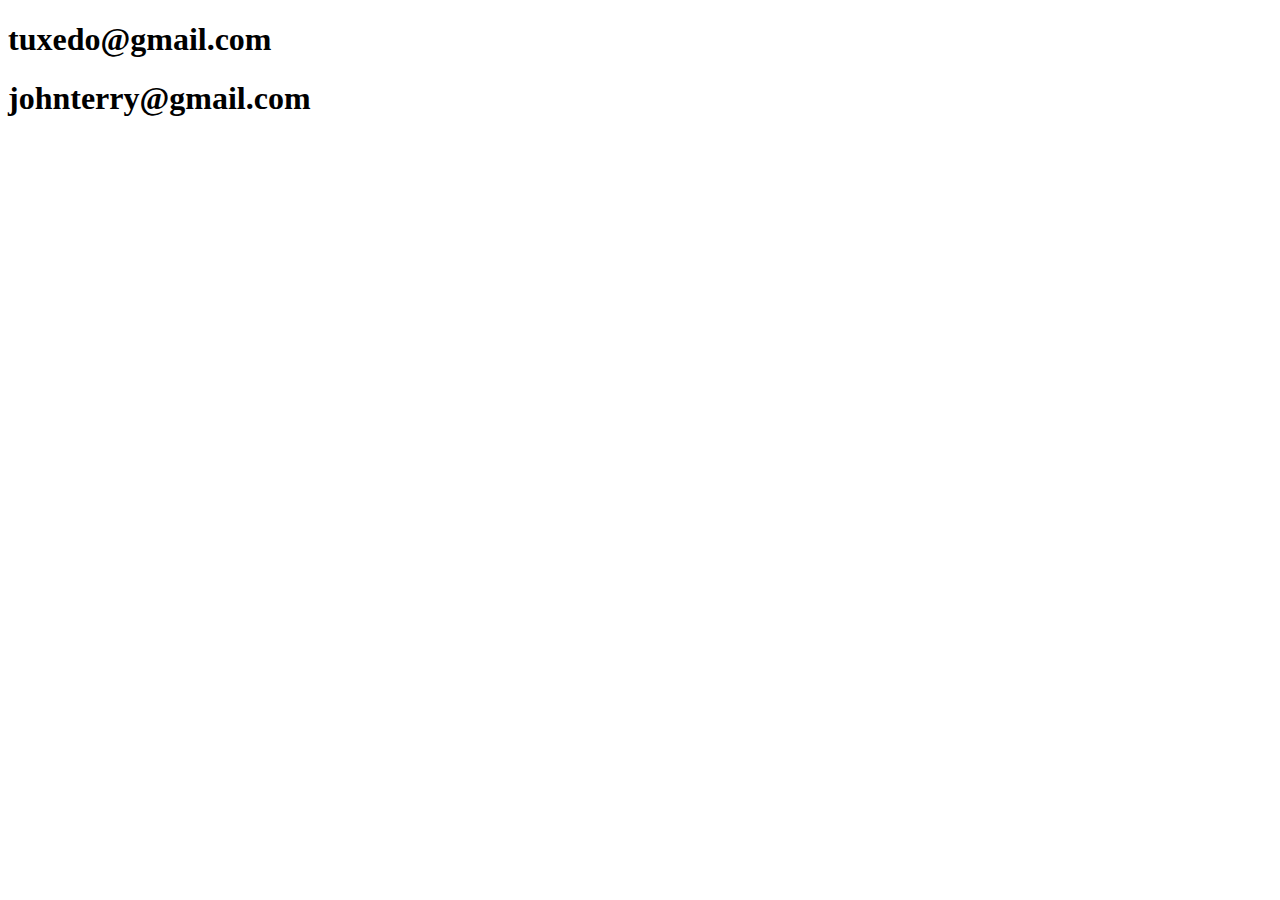
<file: gmail.html>
<!DOCTYPE html>
<html lang="en">
<head>
    <meta charset="UTF-8">
    <meta http-equiv="X-UA-Compatible" content="IE=edge">
    <meta name="viewport" content="width=device-width, initial-scale=1.0">
    <title>Document</title>
</head>
<body>
    <h1>tuxedo@gmail.com</h1>
    <h1>johnterry@gmail.com</h1>
</body>
</html>
</file>
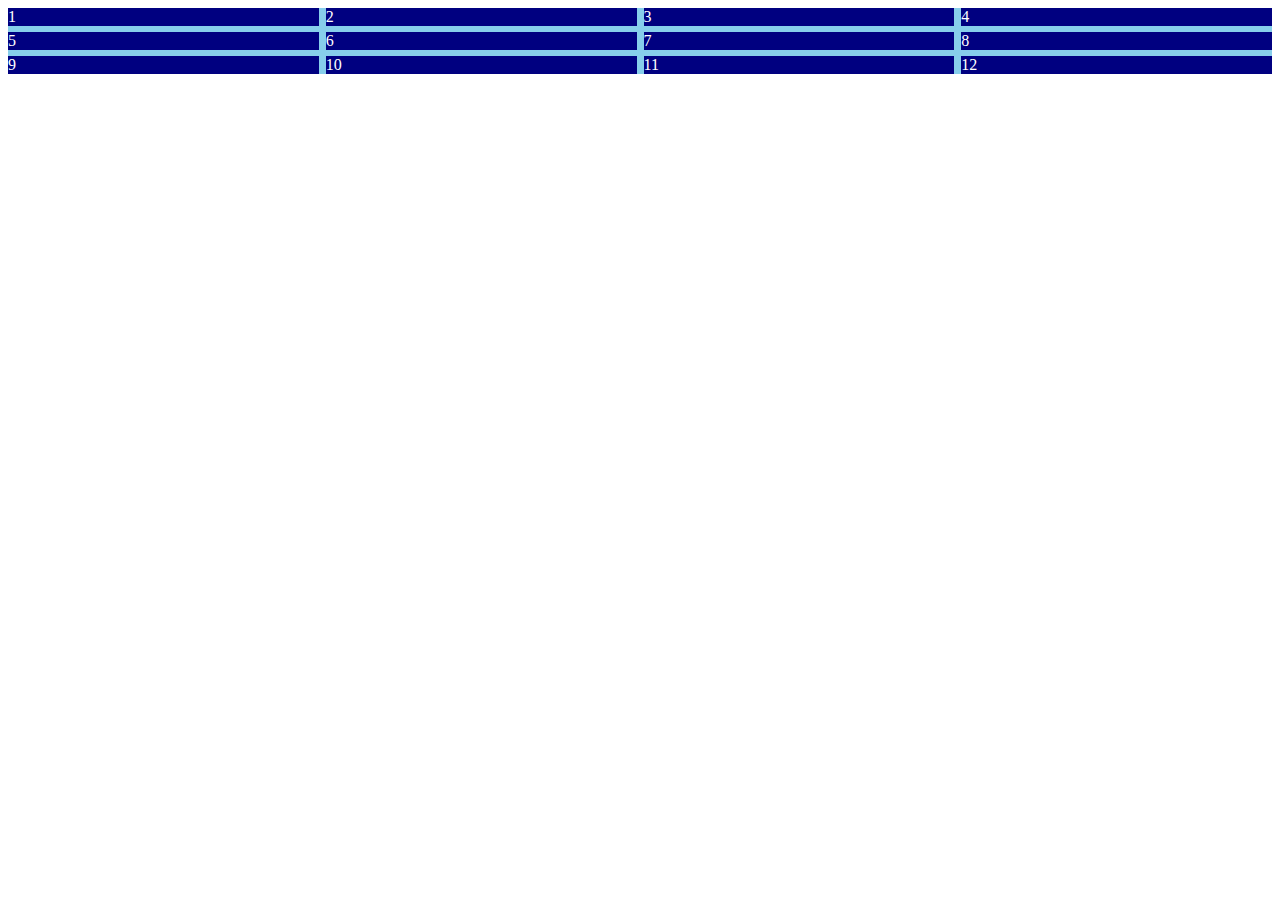
<file: grid.html>
<!DOCTYPE html>
<html lang="en">
<head>
    <meta charset="UTF-8">
    <meta http-equiv="X-UA-Compatible" content="IE=edge">
    <meta name="viewport" content="width=device-width, initial-scale=1.0">
    <link rel="stylesheet" href="grid.css">
    <title>Document</title>
</head>
<body>
    <div class="div1">
        <div class="backdiv">1</div>
        <div class="backdiv">2</div>
        <div class="backdiv">3</div>
        <div class="backdiv">4</div>
        <div class="backdiv">5</div>
        <div class="backdiv">6</div>
        <div class="backdiv">7</div>
        <div class="backdiv">8</div>
        <div class="backdiv">9</div>
        <div class="backdiv">10</div>
        <div class="backdiv">11</div>
        <div class="backdiv">12</div>

    </div>
</body>
</html>
</file>
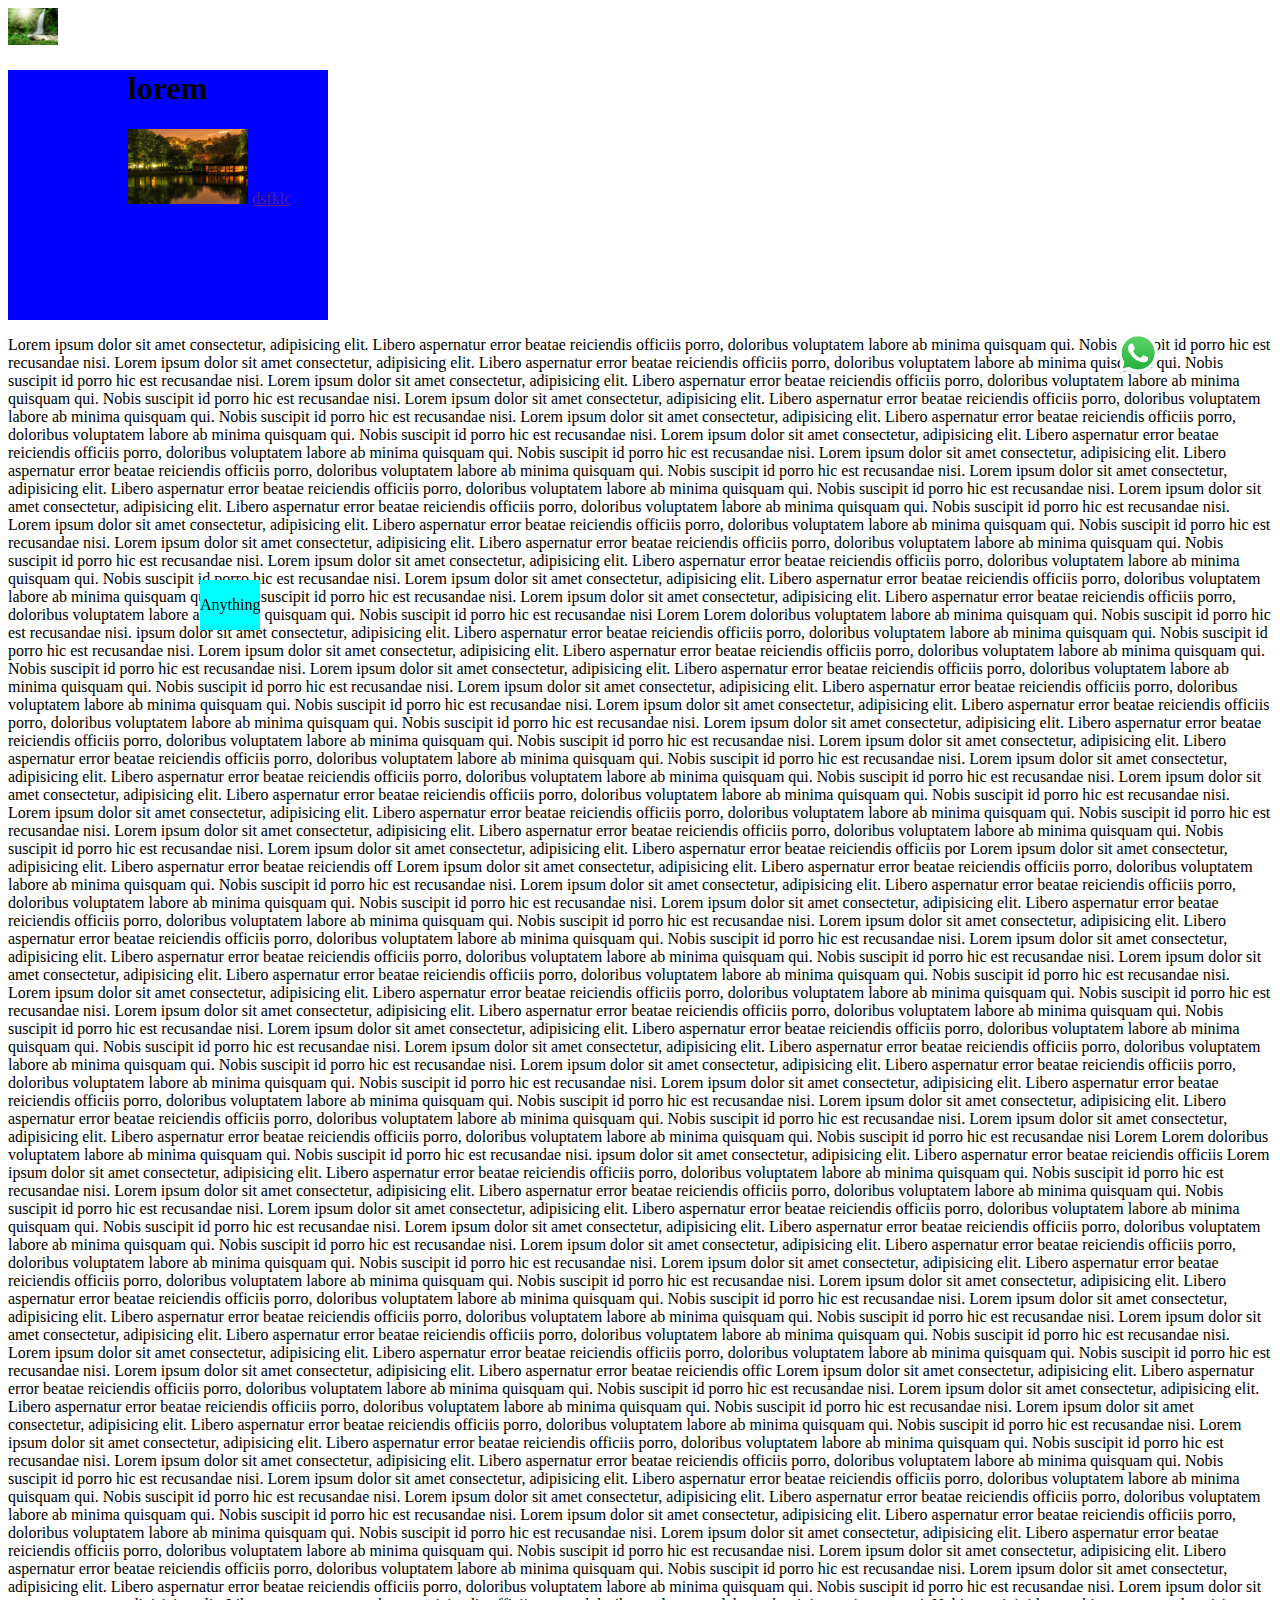
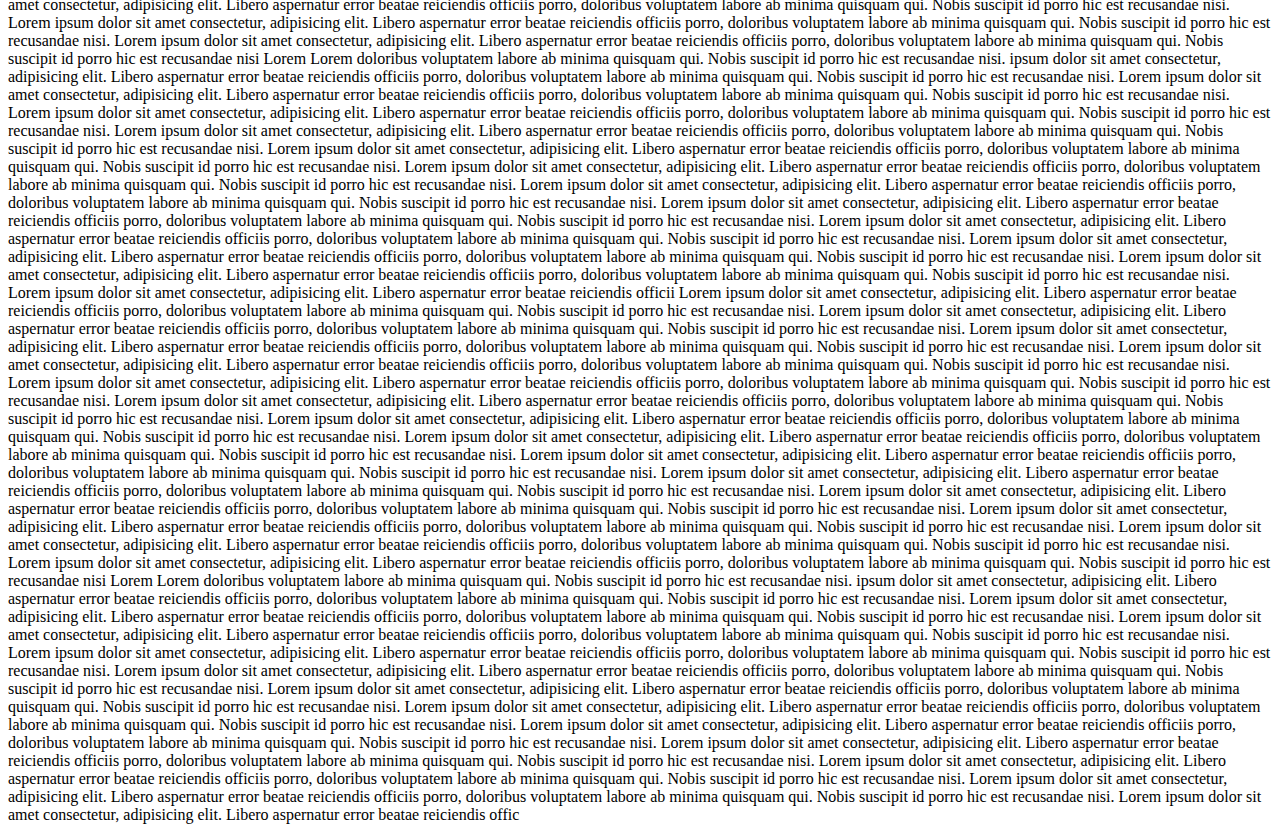
<file: pos.html>
<!DOCTYPE html>
<html lang="en">
<head>
    <meta charset="UTF-8">
    <meta http-equiv="X-UA-Compatible" content="IE=edge">
    <meta name="viewport" content="width=, initial-scale=1.0">
    <link rel="stylesheet" href="pos.css">
    <title>Document</title>
</head>
<body>
    <img src="./images/n6.jpg" class="stick" alt="" width="50px">
    <div class="rel">
        <h1>lorem</h1>
        <img src="./images/n3.jpg" alt="" width="120px">
        <a href="">dsfklc</a>
        
    </div>
    <div class="abs">
        <p>Anything</p>
    </div>
    <img src="./assignment/whatsapp.png" alt="" class="fix" width="100px">
    <p>
    </p> Lorem ipsum dolor sit amet consectetur, adipisicing elit. Libero aspernatur error beatae reiciendis officiis porro, doloribus voluptatem labore ab minima quisquam qui. Nobis suscipit id porro hic est recusandae nisi.
    Lorem ipsum dolor sit amet consectetur, adipisicing elit. Libero aspernatur error beatae reiciendis officiis porro, doloribus voluptatem labore ab minima quisquam qui. Nobis suscipit id porro hic est recusandae nisi.
    Lorem ipsum dolor sit amet consectetur, adipisicing elit. Libero aspernatur error beatae reiciendis officiis porro, doloribus voluptatem labore ab minima quisquam qui. Nobis suscipit id porro hic est recusandae nisi.
    Lorem ipsum dolor sit amet consectetur, adipisicing elit. Libero aspernatur error beatae reiciendis officiis porro, doloribus voluptatem labore ab minima quisquam qui. Nobis suscipit id porro hic est recusandae nisi.
    Lorem ipsum dolor sit amet consectetur, adipisicing elit. Libero aspernatur error beatae reiciendis officiis porro, doloribus voluptatem labore ab minima quisquam qui. Nobis suscipit id porro hic est recusandae nisi.
    Lorem ipsum dolor sit amet consectetur, adipisicing elit. Libero aspernatur error beatae reiciendis officiis porro, doloribus voluptatem labore ab minima quisquam qui. Nobis suscipit id porro hic est recusandae nisi.
    Lorem ipsum dolor sit amet consectetur, adipisicing elit. Libero aspernatur error beatae reiciendis officiis porro, doloribus voluptatem labore ab minima quisquam qui. Nobis suscipit id porro hic est recusandae nisi.
    Lorem ipsum dolor sit amet consectetur, adipisicing elit. Libero aspernatur error beatae reiciendis officiis porro, doloribus voluptatem labore ab minima quisquam qui. Nobis suscipit id porro hic est recusandae nisi.
    Lorem ipsum dolor sit amet consectetur, adipisicing elit. Libero aspernatur error beatae reiciendis officiis porro, doloribus voluptatem labore ab minima quisquam qui. Nobis suscipit id porro hic est recusandae nisi.
    Lorem ipsum dolor sit amet consectetur, adipisicing elit. Libero aspernatur error beatae reiciendis officiis porro, doloribus voluptatem labore ab minima quisquam qui. Nobis suscipit id porro hic est recusandae nisi.
    Lorem ipsum dolor sit amet consectetur, adipisicing elit. Libero aspernatur error beatae reiciendis officiis porro, doloribus voluptatem labore ab minima quisquam qui. Nobis suscipit id porro hic est recusandae nisi.
    Lorem ipsum dolor sit amet consectetur, adipisicing elit. Libero aspernatur error beatae reiciendis officiis porro, doloribus voluptatem labore ab minima quisquam qui. Nobis suscipit id porro hic est recusandae nisi.
    Lorem ipsum dolor sit amet consectetur, adipisicing elit. Libero aspernatur error beatae reiciendis officiis porro, doloribus voluptatem labore ab minima quisquam qui. Nobis suscipit id porro hic est recusandae nisi.
    Lorem ipsum dolor sit amet consectetur, adipisicing elit. Libero aspernatur error beatae reiciendis officiis porro, doloribus voluptatem labore ab minima quisquam qui. Nobis suscipit id porro hic est recusandae nisi
    Lorem Lorem doloribus voluptatem labore ab minima quisquam qui. Nobis suscipit id porro hic est recusandae nisi. ipsum dolor sit amet consectetur, adipisicing elit. Libero aspernatur error beatae reiciendis officiis porro, doloribus voluptatem labore ab minima quisquam qui. Nobis suscipit id porro hic est recusandae nisi.
    Lorem ipsum dolor sit amet consectetur, adipisicing elit. Libero aspernatur error beatae reiciendis officiis porro, doloribus voluptatem labore ab minima quisquam qui. Nobis suscipit id porro hic est recusandae nisi.
    Lorem ipsum dolor sit amet consectetur, adipisicing elit. Libero aspernatur error beatae reiciendis officiis porro, doloribus voluptatem labore ab minima quisquam qui. Nobis suscipit id porro hic est recusandae nisi.
    Lorem ipsum dolor sit amet consectetur, adipisicing elit. Libero aspernatur error beatae reiciendis officiis porro, doloribus voluptatem labore ab minima quisquam qui. Nobis suscipit id porro hic est recusandae nisi.
    Lorem ipsum dolor sit amet consectetur, adipisicing elit. Libero aspernatur error beatae reiciendis officiis porro, doloribus voluptatem labore ab minima quisquam qui. Nobis suscipit id porro hic est recusandae nisi.
    Lorem ipsum dolor sit amet consectetur, adipisicing elit. Libero aspernatur error beatae reiciendis officiis porro, doloribus voluptatem labore ab minima quisquam qui. Nobis suscipit id porro hic est recusandae nisi.
    Lorem ipsum dolor sit amet consectetur, adipisicing elit. Libero aspernatur error beatae reiciendis officiis porro, doloribus voluptatem labore ab minima quisquam qui. Nobis suscipit id porro hic est recusandae nisi.
    Lorem ipsum dolor sit amet consectetur, adipisicing elit. Libero aspernatur error beatae reiciendis officiis porro, doloribus voluptatem labore ab minima quisquam qui. Nobis suscipit id porro hic est recusandae nisi.
    Lorem ipsum dolor sit amet consectetur, adipisicing elit. Libero aspernatur error beatae reiciendis officiis porro, doloribus voluptatem labore ab minima quisquam qui. Nobis suscipit id porro hic est recusandae nisi.
    Lorem ipsum dolor sit amet consectetur, adipisicing elit. Libero aspernatur error beatae reiciendis officiis porro, doloribus voluptatem labore ab minima quisquam qui. Nobis suscipit id porro hic est recusandae nisi.
    Lorem ipsum dolor sit amet consectetur, adipisicing elit. Libero aspernatur error beatae reiciendis officiis porro, doloribus voluptatem labore ab minima quisquam qui. Nobis suscipit id porro hic est recusandae nisi.
    Lorem ipsum dolor sit amet consectetur, adipisicing elit. Libero aspernatur error beatae reiciendis officiis por Lorem ipsum dolor sit amet consectetur, adipisicing elit. Libero aspernatur error beatae reiciendis off
    Lorem ipsum dolor sit amet consectetur, adipisicing elit. Libero aspernatur error beatae reiciendis officiis porro, doloribus voluptatem labore ab minima quisquam qui. Nobis suscipit id porro hic est recusandae nisi.
    Lorem ipsum dolor sit amet consectetur, adipisicing elit. Libero aspernatur error beatae reiciendis officiis porro, doloribus voluptatem labore ab minima quisquam qui. Nobis suscipit id porro hic est recusandae nisi.
    Lorem ipsum dolor sit amet consectetur, adipisicing elit. Libero aspernatur error beatae reiciendis officiis porro, doloribus voluptatem labore ab minima quisquam qui. Nobis suscipit id porro hic est recusandae nisi.
    Lorem ipsum dolor sit amet consectetur, adipisicing elit. Libero aspernatur error beatae reiciendis officiis porro, doloribus voluptatem labore ab minima quisquam qui. Nobis suscipit id porro hic est recusandae nisi.
    Lorem ipsum dolor sit amet consectetur, adipisicing elit. Libero aspernatur error beatae reiciendis officiis porro, doloribus voluptatem labore ab minima quisquam qui. Nobis suscipit id porro hic est recusandae nisi.
    Lorem ipsum dolor sit amet consectetur, adipisicing elit. Libero aspernatur error beatae reiciendis officiis porro, doloribus voluptatem labore ab minima quisquam qui. Nobis suscipit id porro hic est recusandae nisi.
    Lorem ipsum dolor sit amet consectetur, adipisicing elit. Libero aspernatur error beatae reiciendis officiis porro, doloribus voluptatem labore ab minima quisquam qui. Nobis suscipit id porro hic est recusandae nisi.
    Lorem ipsum dolor sit amet consectetur, adipisicing elit. Libero aspernatur error beatae reiciendis officiis porro, doloribus voluptatem labore ab minima quisquam qui. Nobis suscipit id porro hic est recusandae nisi.
    Lorem ipsum dolor sit amet consectetur, adipisicing elit. Libero aspernatur error beatae reiciendis officiis porro, doloribus voluptatem labore ab minima quisquam qui. Nobis suscipit id porro hic est recusandae nisi.
    Lorem ipsum dolor sit amet consectetur, adipisicing elit. Libero aspernatur error beatae reiciendis officiis porro, doloribus voluptatem labore ab minima quisquam qui. Nobis suscipit id porro hic est recusandae nisi.
    Lorem ipsum dolor sit amet consectetur, adipisicing elit. Libero aspernatur error beatae reiciendis officiis porro, doloribus voluptatem labore ab minima quisquam qui. Nobis suscipit id porro hic est recusandae nisi.
    Lorem ipsum dolor sit amet consectetur, adipisicing elit. Libero aspernatur error beatae reiciendis officiis porro, doloribus voluptatem labore ab minima quisquam qui. Nobis suscipit id porro hic est recusandae nisi.
    Lorem ipsum dolor sit amet consectetur, adipisicing elit. Libero aspernatur error beatae reiciendis officiis porro, doloribus voluptatem labore ab minima quisquam qui. Nobis suscipit id porro hic est recusandae nisi.
    Lorem ipsum dolor sit amet consectetur, adipisicing elit. Libero aspernatur error beatae reiciendis officiis porro, doloribus voluptatem labore ab minima quisquam qui. Nobis suscipit id porro hic est recusandae nisi
    Lorem Lorem doloribus voluptatem labore ab minima quisquam qui. Nobis suscipit id porro hic est recusandae nisi. ipsum dolor sit amet consectetur, adipisicing elit. Libero aspernatur error beatae reiciendis officiis
    Lorem ipsum dolor sit amet consectetur, adipisicing elit. Libero aspernatur error beatae reiciendis officiis porro, doloribus voluptatem labore ab minima quisquam qui. Nobis suscipit id porro hic est recusandae nisi.
    Lorem ipsum dolor sit amet consectetur, adipisicing elit. Libero aspernatur error beatae reiciendis officiis porro, doloribus voluptatem labore ab minima quisquam qui. Nobis suscipit id porro hic est recusandae nisi.
    Lorem ipsum dolor sit amet consectetur, adipisicing elit. Libero aspernatur error beatae reiciendis officiis porro, doloribus voluptatem labore ab minima quisquam qui. Nobis suscipit id porro hic est recusandae nisi.
    Lorem ipsum dolor sit amet consectetur, adipisicing elit. Libero aspernatur error beatae reiciendis officiis porro, doloribus voluptatem labore ab minima quisquam qui. Nobis suscipit id porro hic est recusandae nisi.
    Lorem ipsum dolor sit amet consectetur, adipisicing elit. Libero aspernatur error beatae reiciendis officiis porro, doloribus voluptatem labore ab minima quisquam qui. Nobis suscipit id porro hic est recusandae nisi.
    Lorem ipsum dolor sit amet consectetur, adipisicing elit. Libero aspernatur error beatae reiciendis officiis porro, doloribus voluptatem labore ab minima quisquam qui. Nobis suscipit id porro hic est recusandae nisi.
    Lorem ipsum dolor sit amet consectetur, adipisicing elit. Libero aspernatur error beatae reiciendis officiis porro, doloribus voluptatem labore ab minima quisquam qui. Nobis suscipit id porro hic est recusandae nisi.
    Lorem ipsum dolor sit amet consectetur, adipisicing elit. Libero aspernatur error beatae reiciendis officiis porro, doloribus voluptatem labore ab minima quisquam qui. Nobis suscipit id porro hic est recusandae nisi.
    Lorem ipsum dolor sit amet consectetur, adipisicing elit. Libero aspernatur error beatae reiciendis officiis porro, doloribus voluptatem labore ab minima quisquam qui. Nobis suscipit id porro hic est recusandae nisi.
    Lorem ipsum dolor sit amet consectetur, adipisicing elit. Libero aspernatur error beatae reiciendis officiis porro, doloribus voluptatem labore ab minima quisquam qui. Nobis suscipit id porro hic est recusandae nisi.
    Lorem ipsum dolor sit amet consectetur, adipisicing elit. Libero aspernatur error beatae reiciendis offic
    Lorem ipsum dolor sit amet consectetur, adipisicing elit. Libero aspernatur error beatae reiciendis officiis porro, doloribus voluptatem labore ab minima quisquam qui. Nobis suscipit id porro hic est recusandae nisi.
    Lorem ipsum dolor sit amet consectetur, adipisicing elit. Libero aspernatur error beatae reiciendis officiis porro, doloribus voluptatem labore ab minima quisquam qui. Nobis suscipit id porro hic est recusandae nisi.
    Lorem ipsum dolor sit amet consectetur, adipisicing elit. Libero aspernatur error beatae reiciendis officiis porro, doloribus voluptatem labore ab minima quisquam qui. Nobis suscipit id porro hic est recusandae nisi.
    Lorem ipsum dolor sit amet consectetur, adipisicing elit. Libero aspernatur error beatae reiciendis officiis porro, doloribus voluptatem labore ab minima quisquam qui. Nobis suscipit id porro hic est recusandae nisi.
    Lorem ipsum dolor sit amet consectetur, adipisicing elit. Libero aspernatur error beatae reiciendis officiis porro, doloribus voluptatem labore ab minima quisquam qui. Nobis suscipit id porro hic est recusandae nisi.
    Lorem ipsum dolor sit amet consectetur, adipisicing elit. Libero aspernatur error beatae reiciendis officiis porro, doloribus voluptatem labore ab minima quisquam qui. Nobis suscipit id porro hic est recusandae nisi.
    Lorem ipsum dolor sit amet consectetur, adipisicing elit. Libero aspernatur error beatae reiciendis officiis porro, doloribus voluptatem labore ab minima quisquam qui. Nobis suscipit id porro hic est recusandae nisi.
    Lorem ipsum dolor sit amet consectetur, adipisicing elit. Libero aspernatur error beatae reiciendis officiis porro, doloribus voluptatem labore ab minima quisquam qui. Nobis suscipit id porro hic est recusandae nisi.
    Lorem ipsum dolor sit amet consectetur, adipisicing elit. Libero aspernatur error beatae reiciendis officiis porro, doloribus voluptatem labore ab minima quisquam qui. Nobis suscipit id porro hic est recusandae nisi.
    Lorem ipsum dolor sit amet consectetur, adipisicing elit. Libero aspernatur error beatae reiciendis officiis porro, doloribus voluptatem labore ab minima quisquam qui. Nobis suscipit id porro hic est recusandae nisi.
    Lorem ipsum dolor sit amet consectetur, adipisicing elit. Libero aspernatur error beatae reiciendis officiis porro, doloribus voluptatem labore ab minima quisquam qui. Nobis suscipit id porro hic est recusandae nisi.
    Lorem ipsum dolor sit amet consectetur, adipisicing elit. Libero aspernatur error beatae reiciendis officiis porro, doloribus voluptatem labore ab minima quisquam qui. Nobis suscipit id porro hic est recusandae nisi.
    Lorem ipsum dolor sit amet consectetur, adipisicing elit. Libero aspernatur error beatae reiciendis officiis porro, doloribus voluptatem labore ab minima quisquam qui. Nobis suscipit id porro hic est recusandae nisi.
    Lorem ipsum dolor sit amet consectetur, adipisicing elit. Libero aspernatur error beatae reiciendis officiis porro, doloribus voluptatem labore ab minima quisquam qui. Nobis suscipit id porro hic est recusandae nisi
    Lorem Lorem doloribus voluptatem labore ab minima quisquam qui. Nobis suscipit id porro hic est recusandae nisi. ipsum dolor sit amet consectetur, adipisicing elit. Libero aspernatur error beatae reiciendis officiis porro, doloribus voluptatem labore ab minima quisquam qui. Nobis suscipit id porro hic est recusandae nisi.
    Lorem ipsum dolor sit amet consectetur, adipisicing elit. Libero aspernatur error beatae reiciendis officiis porro, doloribus voluptatem labore ab minima quisquam qui. Nobis suscipit id porro hic est recusandae nisi.
    Lorem ipsum dolor sit amet consectetur, adipisicing elit. Libero aspernatur error beatae reiciendis officiis porro, doloribus voluptatem labore ab minima quisquam qui. Nobis suscipit id porro hic est recusandae nisi.
    Lorem ipsum dolor sit amet consectetur, adipisicing elit. Libero aspernatur error beatae reiciendis officiis porro, doloribus voluptatem labore ab minima quisquam qui. Nobis suscipit id porro hic est recusandae nisi.
    Lorem ipsum dolor sit amet consectetur, adipisicing elit. Libero aspernatur error beatae reiciendis officiis porro, doloribus voluptatem labore ab minima quisquam qui. Nobis suscipit id porro hic est recusandae nisi.
    Lorem ipsum dolor sit amet consectetur, adipisicing elit. Libero aspernatur error beatae reiciendis officiis porro, doloribus voluptatem labore ab minima quisquam qui. Nobis suscipit id porro hic est recusandae nisi.
    Lorem ipsum dolor sit amet consectetur, adipisicing elit. Libero aspernatur error beatae reiciendis officiis porro, doloribus voluptatem labore ab minima quisquam qui. Nobis suscipit id porro hic est recusandae nisi.
    Lorem ipsum dolor sit amet consectetur, adipisicing elit. Libero aspernatur error beatae reiciendis officiis porro, doloribus voluptatem labore ab minima quisquam qui. Nobis suscipit id porro hic est recusandae nisi.
    Lorem ipsum dolor sit amet consectetur, adipisicing elit. Libero aspernatur error beatae reiciendis officiis porro, doloribus voluptatem labore ab minima quisquam qui. Nobis suscipit id porro hic est recusandae nisi.
    Lorem ipsum dolor sit amet consectetur, adipisicing elit. Libero aspernatur error beatae reiciendis officiis porro, doloribus voluptatem labore ab minima quisquam qui. Nobis suscipit id porro hic est recusandae nisi.
    Lorem ipsum dolor sit amet consectetur, adipisicing elit. Libero aspernatur error beatae reiciendis officiis porro, doloribus voluptatem labore ab minima quisquam qui. Nobis suscipit id porro hic est recusandae nisi.
    Lorem ipsum dolor sit amet consectetur, adipisicing elit. Libero aspernatur error beatae reiciendis officii
    Lorem ipsum dolor sit amet consectetur, adipisicing elit. Libero aspernatur error beatae reiciendis officiis porro, doloribus voluptatem labore ab minima quisquam qui. Nobis suscipit id porro hic est recusandae nisi.
    Lorem ipsum dolor sit amet consectetur, adipisicing elit. Libero aspernatur error beatae reiciendis officiis porro, doloribus voluptatem labore ab minima quisquam qui. Nobis suscipit id porro hic est recusandae nisi.
    Lorem ipsum dolor sit amet consectetur, adipisicing elit. Libero aspernatur error beatae reiciendis officiis porro, doloribus voluptatem labore ab minima quisquam qui. Nobis suscipit id porro hic est recusandae nisi.
    Lorem ipsum dolor sit amet consectetur, adipisicing elit. Libero aspernatur error beatae reiciendis officiis porro, doloribus voluptatem labore ab minima quisquam qui. Nobis suscipit id porro hic est recusandae nisi.
    Lorem ipsum dolor sit amet consectetur, adipisicing elit. Libero aspernatur error beatae reiciendis officiis porro, doloribus voluptatem labore ab minima quisquam qui. Nobis suscipit id porro hic est recusandae nisi.
    Lorem ipsum dolor sit amet consectetur, adipisicing elit. Libero aspernatur error beatae reiciendis officiis porro, doloribus voluptatem labore ab minima quisquam qui. Nobis suscipit id porro hic est recusandae nisi.
    Lorem ipsum dolor sit amet consectetur, adipisicing elit. Libero aspernatur error beatae reiciendis officiis porro, doloribus voluptatem labore ab minima quisquam qui. Nobis suscipit id porro hic est recusandae nisi.
    Lorem ipsum dolor sit amet consectetur, adipisicing elit. Libero aspernatur error beatae reiciendis officiis porro, doloribus voluptatem labore ab minima quisquam qui. Nobis suscipit id porro hic est recusandae nisi.
    Lorem ipsum dolor sit amet consectetur, adipisicing elit. Libero aspernatur error beatae reiciendis officiis porro, doloribus voluptatem labore ab minima quisquam qui. Nobis suscipit id porro hic est recusandae nisi.
    Lorem ipsum dolor sit amet consectetur, adipisicing elit. Libero aspernatur error beatae reiciendis officiis porro, doloribus voluptatem labore ab minima quisquam qui. Nobis suscipit id porro hic est recusandae nisi.
    Lorem ipsum dolor sit amet consectetur, adipisicing elit. Libero aspernatur error beatae reiciendis officiis porro, doloribus voluptatem labore ab minima quisquam qui. Nobis suscipit id porro hic est recusandae nisi.
    Lorem ipsum dolor sit amet consectetur, adipisicing elit. Libero aspernatur error beatae reiciendis officiis porro, doloribus voluptatem labore ab minima quisquam qui. Nobis suscipit id porro hic est recusandae nisi.
    Lorem ipsum dolor sit amet consectetur, adipisicing elit. Libero aspernatur error beatae reiciendis officiis porro, doloribus voluptatem labore ab minima quisquam qui. Nobis suscipit id porro hic est recusandae nisi.
    Lorem ipsum dolor sit amet consectetur, adipisicing elit. Libero aspernatur error beatae reiciendis officiis porro, doloribus voluptatem labore ab minima quisquam qui. Nobis suscipit id porro hic est recusandae nisi
    Lorem Lorem doloribus voluptatem labore ab minima quisquam qui. Nobis suscipit id porro hic est recusandae nisi. ipsum dolor sit amet consectetur, adipisicing elit. Libero aspernatur error beatae reiciendis officiis porro, doloribus voluptatem labore ab minima quisquam qui. Nobis suscipit id porro hic est recusandae nisi.
    Lorem ipsum dolor sit amet consectetur, adipisicing elit. Libero aspernatur error beatae reiciendis officiis porro, doloribus voluptatem labore ab minima quisquam qui. Nobis suscipit id porro hic est recusandae nisi.
    Lorem ipsum dolor sit amet consectetur, adipisicing elit. Libero aspernatur error beatae reiciendis officiis porro, doloribus voluptatem labore ab minima quisquam qui. Nobis suscipit id porro hic est recusandae nisi.
    Lorem ipsum dolor sit amet consectetur, adipisicing elit. Libero aspernatur error beatae reiciendis officiis porro, doloribus voluptatem labore ab minima quisquam qui. Nobis suscipit id porro hic est recusandae nisi.
    Lorem ipsum dolor sit amet consectetur, adipisicing elit. Libero aspernatur error beatae reiciendis officiis porro, doloribus voluptatem labore ab minima quisquam qui. Nobis suscipit id porro hic est recusandae nisi.
    Lorem ipsum dolor sit amet consectetur, adipisicing elit. Libero aspernatur error beatae reiciendis officiis porro, doloribus voluptatem labore ab minima quisquam qui. Nobis suscipit id porro hic est recusandae nisi.
    Lorem ipsum dolor sit amet consectetur, adipisicing elit. Libero aspernatur error beatae reiciendis officiis porro, doloribus voluptatem labore ab minima quisquam qui. Nobis suscipit id porro hic est recusandae nisi.
    Lorem ipsum dolor sit amet consectetur, adipisicing elit. Libero aspernatur error beatae reiciendis officiis porro, doloribus voluptatem labore ab minima quisquam qui. Nobis suscipit id porro hic est recusandae nisi.
    Lorem ipsum dolor sit amet consectetur, adipisicing elit. Libero aspernatur error beatae reiciendis officiis porro, doloribus voluptatem labore ab minima quisquam qui. Nobis suscipit id porro hic est recusandae nisi.
    Lorem ipsum dolor sit amet consectetur, adipisicing elit. Libero aspernatur error beatae reiciendis officiis porro, doloribus voluptatem labore ab minima quisquam qui. Nobis suscipit id porro hic est recusandae nisi.
    Lorem ipsum dolor sit amet consectetur, adipisicing elit. Libero aspernatur error beatae reiciendis officiis porro, doloribus voluptatem labore ab minima quisquam qui. Nobis suscipit id porro hic est recusandae nisi.
    Lorem ipsum dolor sit amet consectetur, adipisicing elit. Libero aspernatur error beatae reiciendis offic
</body>
</html>
</file>
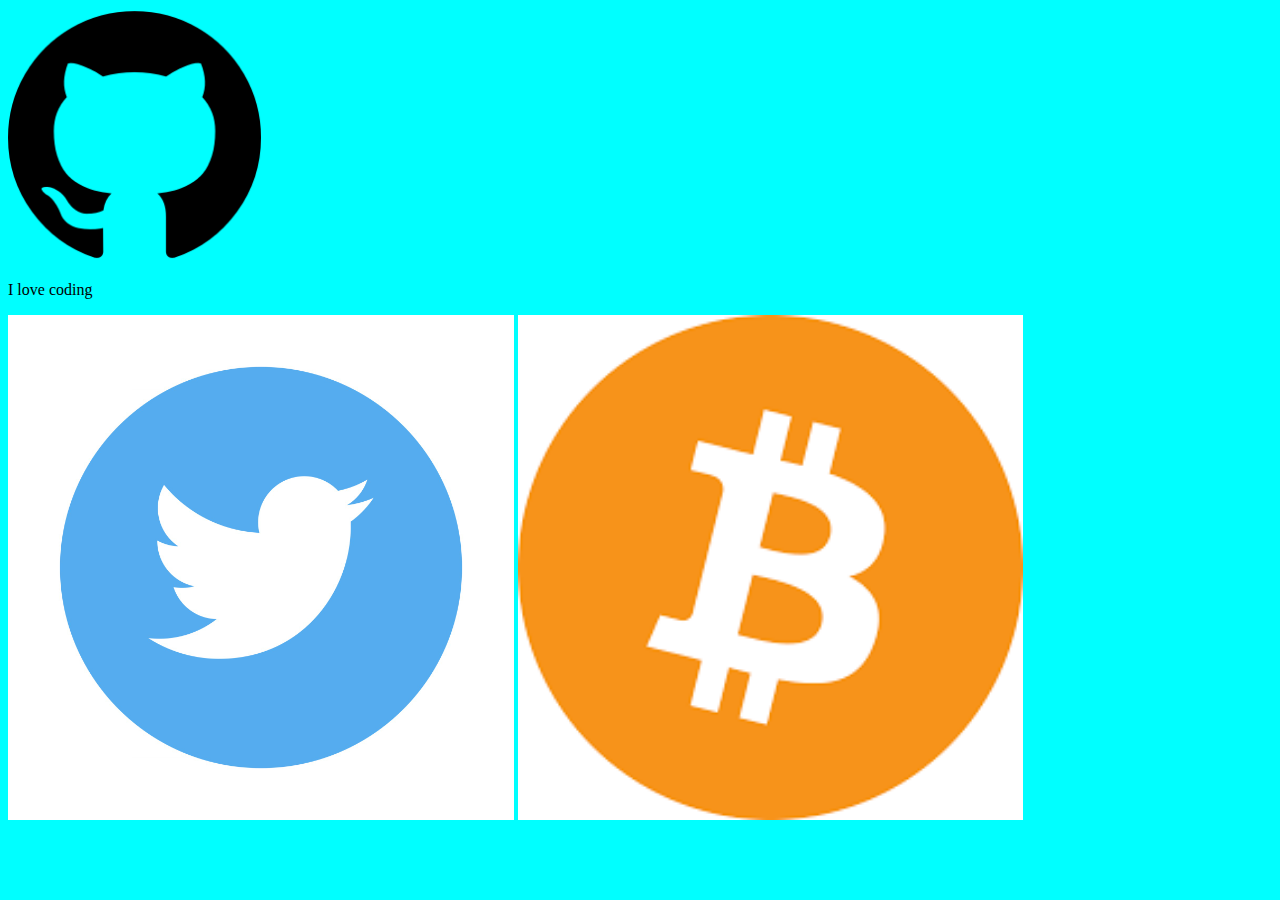
<file: QUERY.html>
<!DOCTYPE html>
<html lang="en">
<head>
    <meta charset="UTF-8">
    <meta http-equiv="X-UA-Compatible" content="IE=edge">
    <meta name="viewport" content="width=device-width, initial-scale=1.0">
    <link rel="stylesheet" href="QUERY2.css">
    <title>Document</title>
</head>
<body>
        <div class="div_1">
            <img class="img1" src="./assignment/github.png" alt="">
            <p class="para">I love coding</p>
        </div>


        <div class="div_2">
            <img class="img2" src="./assignment/twitter.jpg" alt="">
            <img class="img3" src="./assignment/btc.png" alt="">
        </div>
</body>
</html>
</file>
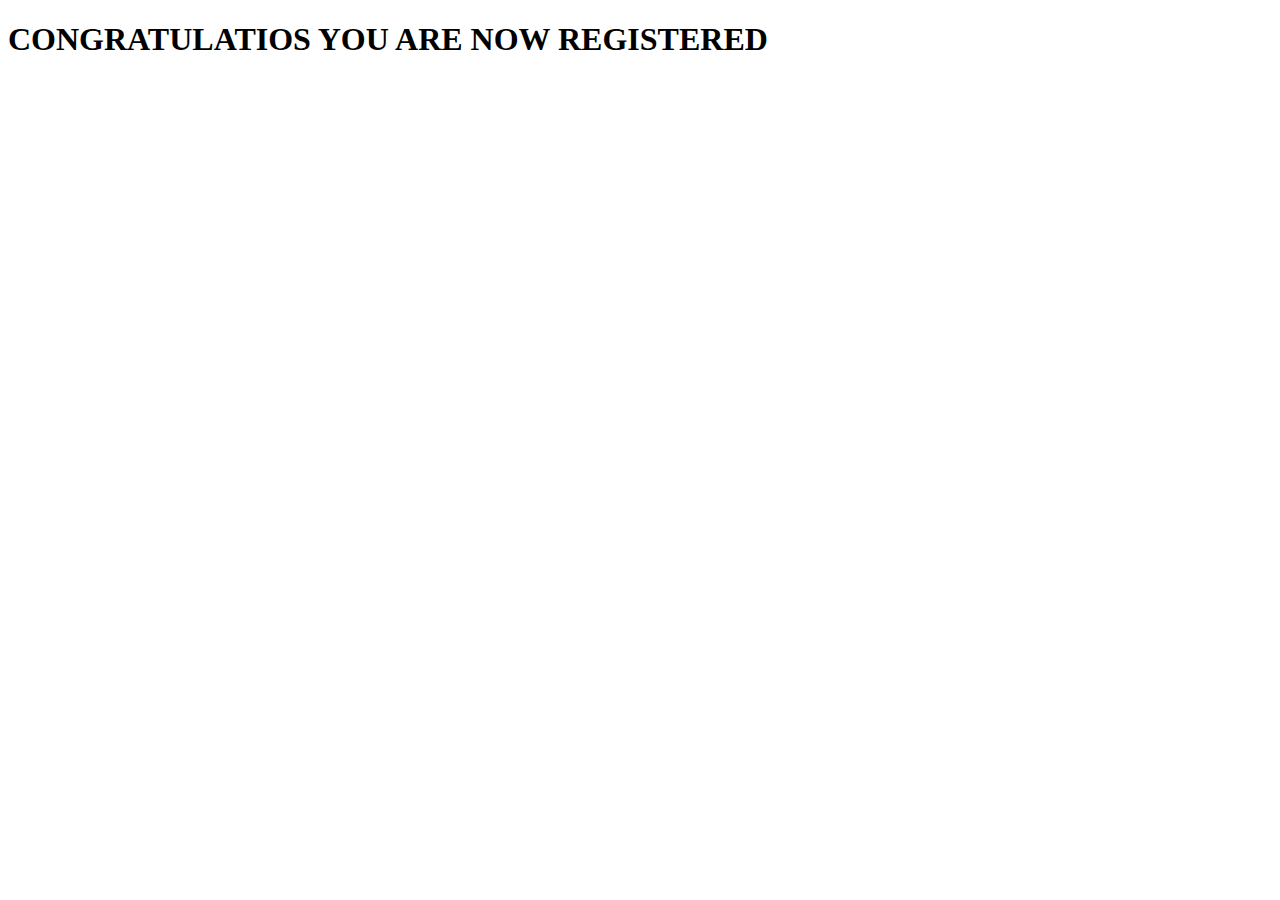
<file: Register.html>
<!DOCTYPE html>
<html lang="en">
<head>
    <meta charset="UTF-8">
    <meta http-equiv="X-UA-Compatible" content="IE=edge">
    <meta name="viewport" content="width=device-width, initial-scale=1.0">
    <title>Document</title>
</head>
<body>
    <h1>CONGRATULATIOS YOU ARE NOW REGISTERED</h1>
</body>
</html>
</file>
<file: index.css>
p{
    color: chocolate;
}

h1{
    font-family: 'Franklin Gothic Medium', 'Arial Narrow', Arial, sans-serif;
}
table{
    color:indigo;
    background-color: black;
}
 h1{background-color: rgb(29, 184, 184);border: dashed 4px blue ;

}
first_div{
text-align: center;
width: 20%;
margin-left: 50%;
}
.firstheader{
    margin-left: 200px;
}
.paragraph{
    color: purple;
}
#thanks{
    font-size: 20px;
    color: yellow;
}
table{
    border: 2px solid rgb(235, 43, 43);
    display: inline;
}
.anothertable{
    background-color: rgb(212, 184, 89);
}
.tabular{
    border-radius: 18px;
}
.first_inp{
    background-color: rgb(0, 255, 0);
    width: 15%;
    height: 32px;
    border-radius: 11px;
    border: none;
    box-shadow: 2px 4px 5px grey;
    /* left down blur */
}
.para{
    background-color: rgb(40, 44, 40);
    display: inline;
}
.mother{
    background-color: tomato;
    width: 60%;
    display: flex;
    justify-content: space-evenly;
}
.child_1{
    background-color:turquoise ;
    width: 40%;
}
.child_2{
    background-color: aqua;
    width: 40%;
}
.newdiv{
    width: 60%;
    background-color: palevioletred;
    display: grid;
        /* grid-template-columns: 1fr 1fr 1fr 1fr;
        grid-template-rows: 1fr 1fr;
        OR */
        grid-template-columns: repeat(4, 1fr) ;
        grid-template-rows: repeat(3, 1fr) ;
    }
    .div1{
        width: 20%;
        background-color: rgb(214, 18, 18);
    }
    .div2{
        width: 20%;
        background-color: rgb(45, 10, 170);
    }
    
.div3{
    width: 20%;
    background-color: rgb(119, 9, 75);
}
.div4{
    width: 20%;
    background-color: rgb(128, 123, 63);
}
.div5{
    width: 20%;
    background-color: blueviolet;
}
.div6{
    width: 20%;
    background-color: rgb(143, 238, 20);
}
.div7{
    width: 20%;
    background-color: aqua;
}
.div8{
    width: 20%;
    background-color: goldenrod;   
}

.pos_div{
    background-color: wheat;
    width: 200px;
    height: 100px;
    position: relative;
    bottom: 50px;
    left: 280px;
}
.first{
position: relati
height: 100px;
}
</file>
<file: assiign.css>
.mother{
    display: grid;
    /* justify-content: space-around; */
    /* background-image: url(/assignment/wildlife2.jpg) ;
    background-size: contain; */
    /* background-repeat: no-repeat; */
    /* grid-template-rows: 1fr 1fr ; */
    grid-template-columns: 1fr 1fr 1fr 1fr;

    margin-top: 20%;
    color: white;
    font-weight: 600;
    width: 40%;
    /* margin: 100px auto; */
    padding-top: 10px;
    /* border-radius: 30px; */
    height: 75%;
    margin-left: 28%;
    

}
img{
    border-radius: 300px;
    width: 50px;
    height: 50px;
}
div {
    text-align: center;
    /* flex-basis: 25%;
    flex-wrap: wrap; */

}
body{
    background-image: url(/images/n3.jpg);
}
.input{
    position: relative;
    /* left: 30%; */
    top: 250px;
    width:600px ;
    right: 10px;
    padding: 10px;
    border-radius: 20px;

}
.header{
    text-align: center;
    position: relative;
    top: 230px;
    font-size: 45px;
    
}.gee{
    color: blue;
}
.lee{
    color: green;
}
.hoe{
    color: brown;
}
.hoe2{
    color: orange;
}
.fatherdiv{
margin-bottom: 15px;
}
</file>
<file: Boostrap.css>
.firstdiv{
background-image: url(./images/n4.jpg);
height: 200px;
background-repeat: no-repeat;
}
.seconddiv{
    background-image: url(./images/n2.jpg);
    height: 200px;
    background-size: contain;
    background-repeat: no-repeat;
    size: 30%;
}




.experiment1{
    /* background-color: skyblue; */
}
.experiment2{
    /* background-color: brown; */
}
</file>
<file: classswork3.css>
.firsthead{
    color: rgb(87, 196, 159);
}
.secondheader{
    color: yellow;
}
.thirdheader{
    color: white;
}
.paragraph{
    color: white;
    font-size: 30px;
}
.firstparagraph{
    color: white;
}
.fourthheader{
    color: white;
}
.secondparagraph{
    color: white;
}
button{
    color: white;
    background-color: yellow;
    width: 250px;
    height: 40px;
    border-radius: 5px;
    border:none;
   
}
.firstdiv{
    background-color: white;
    padding: 15px;
    width: 300px;
    border-radius: 5px;
    font-size: 10px;

    
}
.generaldiv{
    background-color: whitesmoke;
    padding: 500px;
    width: 300px;
    
}
.seconddiv{
    background-color: aqua;
    width: 300px;
    padding: 15px;
    font-size: 10px;
}
.thirddiv{
    background-color: aquamarine;
    width: 300px;
    padding: 15px;
    font-size: 10px;
}
.monthly{
    color: rgb(230, 220, 220);
    font-size: 20px;
}
    
}
</file>
<file: classwork4.css>
.firsthead{
    color: rgb(87, 196, 159);
}
.secondheader{
    color: yellow;
}
.thirdheader{
    color: white;
}
.paragraph{
    color: white;
    font-size: 30px;
}
.firstparagraph{
    color: white;
}
.fourthheader{
    color: white;
}
.secondparagraph{
    color: white;
}
button{
    color: white;
    background-color: yellow;
    width: 150px;
    height: 40px;
    border-radius: 5px;
    border:none;
   
}
.firstdiv{
    background-color: white;
    padding: 38px;
    width: 200%;
    font-size: 30px;
    

    
}
.generaldiv{
    background-color: whitesmoke;
    width: 50%;
    padding: 150px;
}
.seconddiv{
    background-color: aqua;
    width: 20%;
    font-size: 18upx;
    padding: 10px;
    
    
    
}
.thirddiv{
    background-color: aquamarine;
    width: 20%;
    font-size: 18px;
    padding: 10px;
}
.monthly{
    color: rgb(230, 220, 220);
    font-size: 20px;
}
.mother{
    display: flex;
    width: 200%;
    

    
}
.child{
    background-color: white;
    width: 81%;
    padding: 15px;
    border-top-right-radius: 15px;
    border-top-left-radius: 15px;
    
    

}
    
    
    
}
</file>
<file: grid.css>
.div1{
    display: grid;
    background-color: skyblue;
    grid-template-columns: repeat(4, 1fr);
    grid-template-rows: repeat(3, 1fr);
    grid-column-gap: 7px;
    grid-row-gap: 6px;
    }

    .backdiv{
        background-color: navy;
        color: white;
    }
</file>
<file: pos.css>
.rel{
    position: relative;
    background-color: blue;
    height: 250px;
    width: 200px;
    padding-left: 120px;
}

.abs{
    background-color: aqua;
    height: 50px;
    position: absolute;
    bottom: 270px;
    left: 200px;

}
.fix{
    position: fixed;
    left: 85%;
}
.stick{
    position: sticky;
    top: 0px;
}
p















.fix{
position: fixed;
left: 85%
</file>
<file: QUERY2.css>
@media (max-width: 1200px) {/* rules here apply to devices from 993px to 1200px (inclusive) */}
body{
    background-color: aqua;
}
.img1{
    width: 20%;
}
.img2, .img3{
    width: 40%;
}
@media (max-width: 992px) {	/* rules here apply to devices from 769px to 992px (inclusive) */}
@media (max-width: 768px) {/* rules here apply to devices from 0px or 425px to 768px (inclusive) */}

/* You may also apply this: */
@media (max-width: 425px) {/* rules here apply to devices from 0px to 425px (inclusive) */}
</file>
